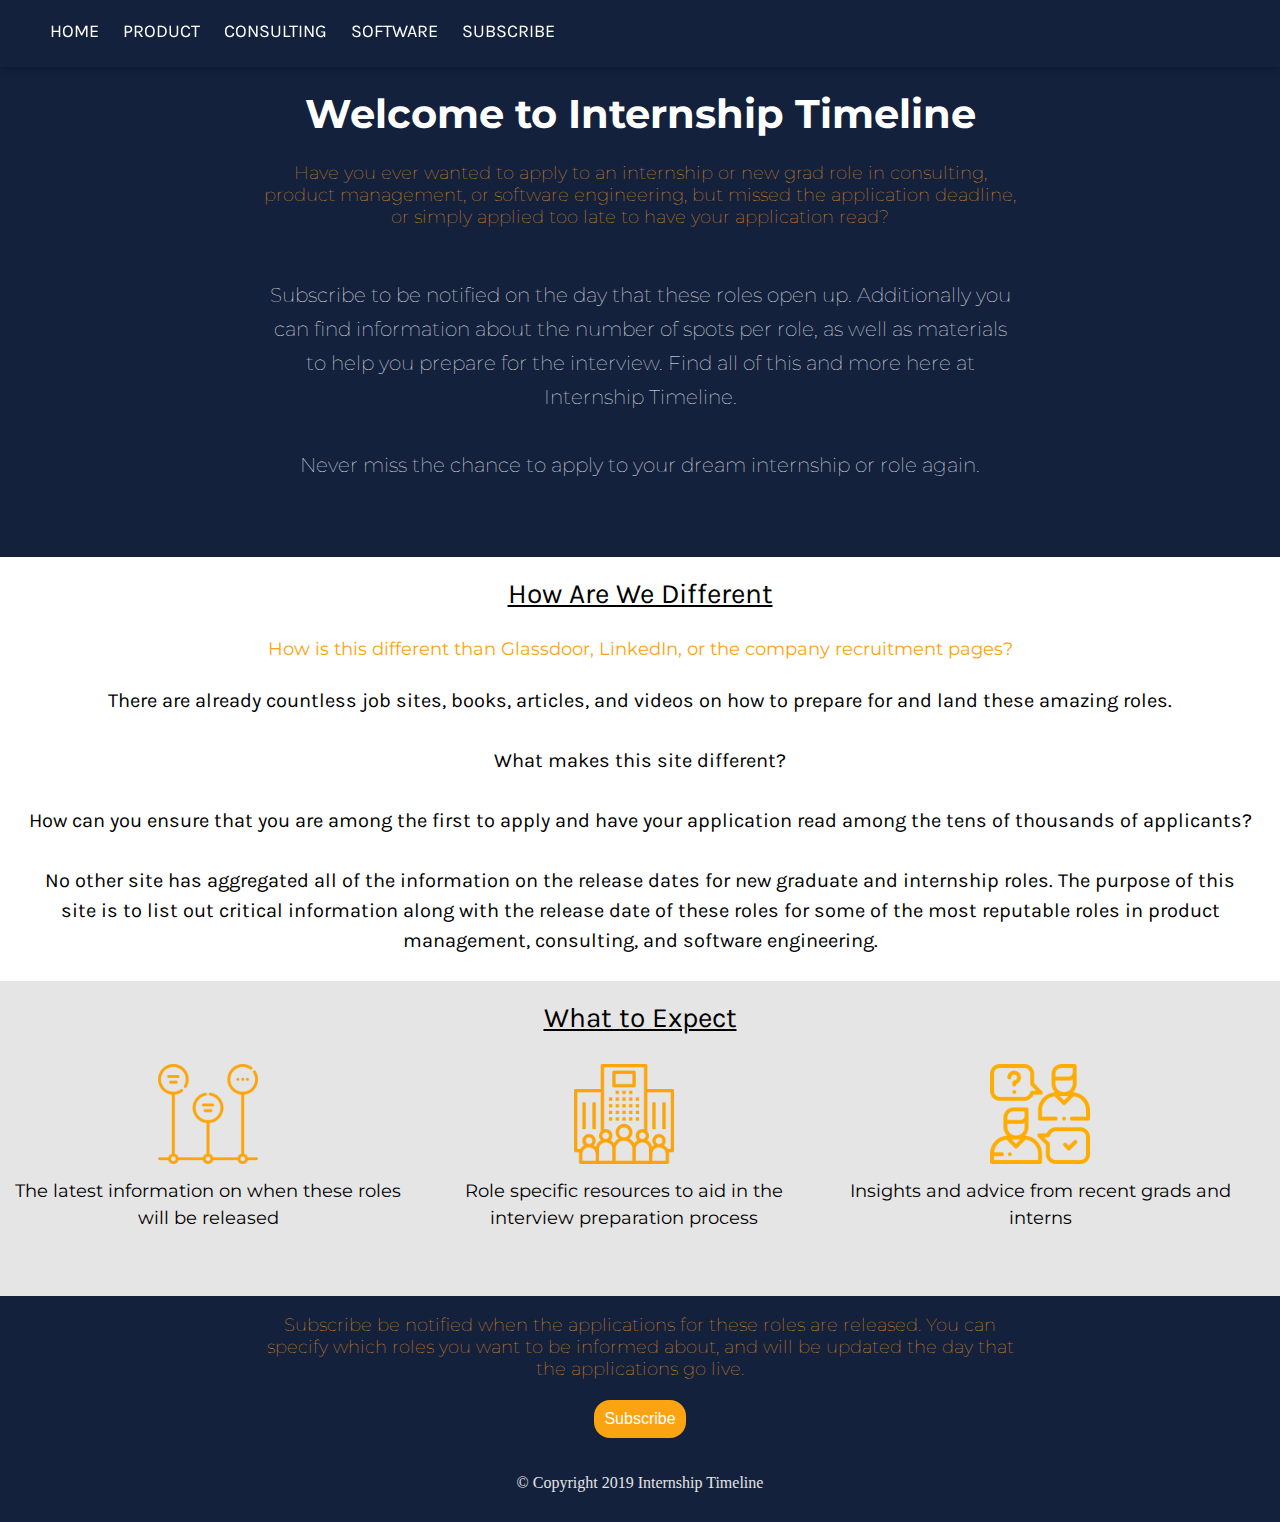
<file: index.html>
<!DOCTYPE html>
<html>
    <head>
        <!-- Global site tag (gtag.js) - Google Analytics -->
<script async src="https://www.googletagmanager.com/gtag/js?id=UA-144235469-1"></script>
<script>
  window.dataLayer = window.dataLayer || [];
  function gtag(){dataLayer.push(arguments);}
  gtag('js', new Date());

  gtag('config', 'UA-144235469-1');
</script>

        <meta name="viewport" content="width=device-width,initial-scale=1,maximum-scale=1,user-scalable=no">
        <meta http-equiv="X-UA-Compatible" content="IE=edge,chrome=1">
        <meta name="HandheldFriendly" content="true">
        <title>Internship Timeline</title>
        <link rel="stylesheet" type="text/css" href="style.css">
    </head>
    <body>
            <ul id="nav-bar">
                <li class="nav-li"><a class="nav-links" href="index.html" style="text-decoration: none">HOME</a></li>
                <li class="nav-li"><a class="nav-links" href="product.html" style="text-decoration: none">PRODUCT</a></li>
                <li class="nav-li"><a class="nav-links" href="consulting.html" style="text-decoration: none">CONSULTING</a></li>
                <li class="nav-li"><a class="nav-links" href="software.html" style="text-decoration: none">SOFTWARE</a></li>
                <li class="nav-li"><a class="nav-links" href="subscribe.html" style="text-decoration: none">SUBSCRIBE</a></li>
            </ul>  
            <br>
           

            <div class="under-nav">
                <p>   
                    <br>
                    <div class="home-header"><b>Welcome to Internship Timeline</b></div>
                    <br>
                    <div class="description"> Have you ever wanted to apply to an internship or new grad role in consulting, product management, or software engineering, 
                            but missed the application deadline, or simply applied too late to have your application read?</div>
                    <div class="home-under-header">
                    Subscribe to be notified on the day that these roles open up.
                    Additionally you can find information about the number of spots per role, as well as materials to help you prepare for the interview.
                    Find all of this and more here at Internship Timeline.
                    <br><br>
                    Never miss the chance to apply to your dream internship or role again.
                    </div>
                    <br> 
                    </p>
            </div>

                </div>
                <div class="title_two"><u>How Are We Different</u></div>
                    <div class="tangerine-text"> <b>How is this different than Glassdoor, LinkedIn, or the company recruitment pages?</b></div>
                        <div><div class="home-text"> There are already countless job sites, books, articles, and videos on how to prepare for and land these amazing roles. 
                                <br><br>What makes this site different?
                            <br><br>
                            How can you ensure that you are among the first to apply and have your application read among the tens of thousands of
                            applicants?
                            <br><br>
                            No other site has aggregated all of the information on the release dates for new 
                            graduate and internship roles.
                            The purpose of this site is to list out 
                            critical information along with the release date of these roles for some of the most reputable roles in product management, consulting, and software engineering.
                        </div>
            </div>

                </div>


            <div class="home-body">
                    <div class="title"><u>What to Expect</u></div>

                    <div class="container">
                            <div><img src= "images/timeline_image.png" class="logos2"></div><div><img src= "images/company_image.png" class="logos2"></div><div>
                                    <img src= "images/convo_image.png" class="logos2"></div>
                    </div>
                    
                    <div class="container">
                        <div class="center-text">The latest information on when these roles will be released</div><div class="center-text">Role specific resources to aid in the interview preparation process</div><div class="center-text">
                            Insights and advice from recent grads and interns</div>
                </div>
                    <br><br><br>

                    
                    <div class="dark-blue2">
                            <div class="tangerine-text">Subscribe be notified when the applications for these roles are released. You can specify which roles you want to be informed about, and will be updated the day that the applications go live.</div>
            
                        <div class="center"><a href="subscribe.html"><button class="button button1">Subscribe</button></a></div>
                    <br><br>
                    <div class="gray-text" style="text-align: center"> © Copyright 2019 Internship Timeline</div>
                </div> 
                    


   

                

           

                

    </body>
</html>
</file>
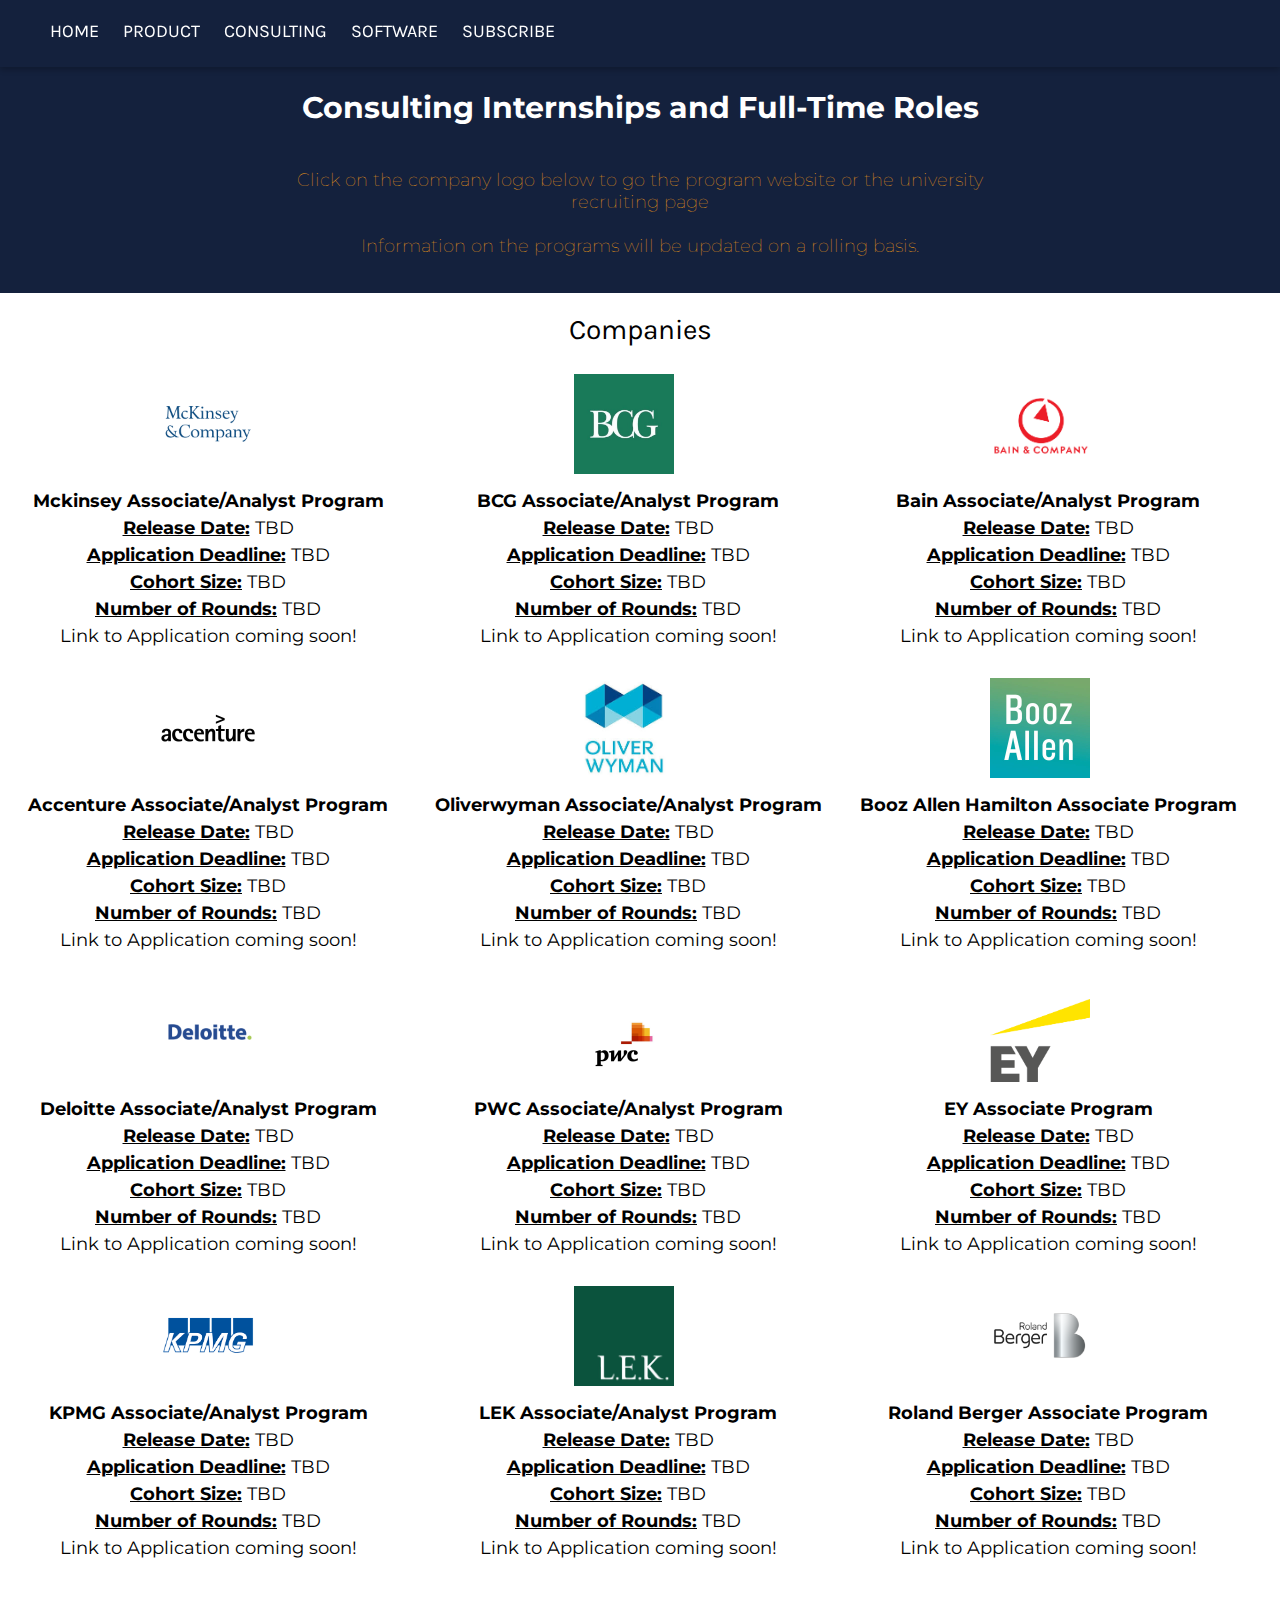
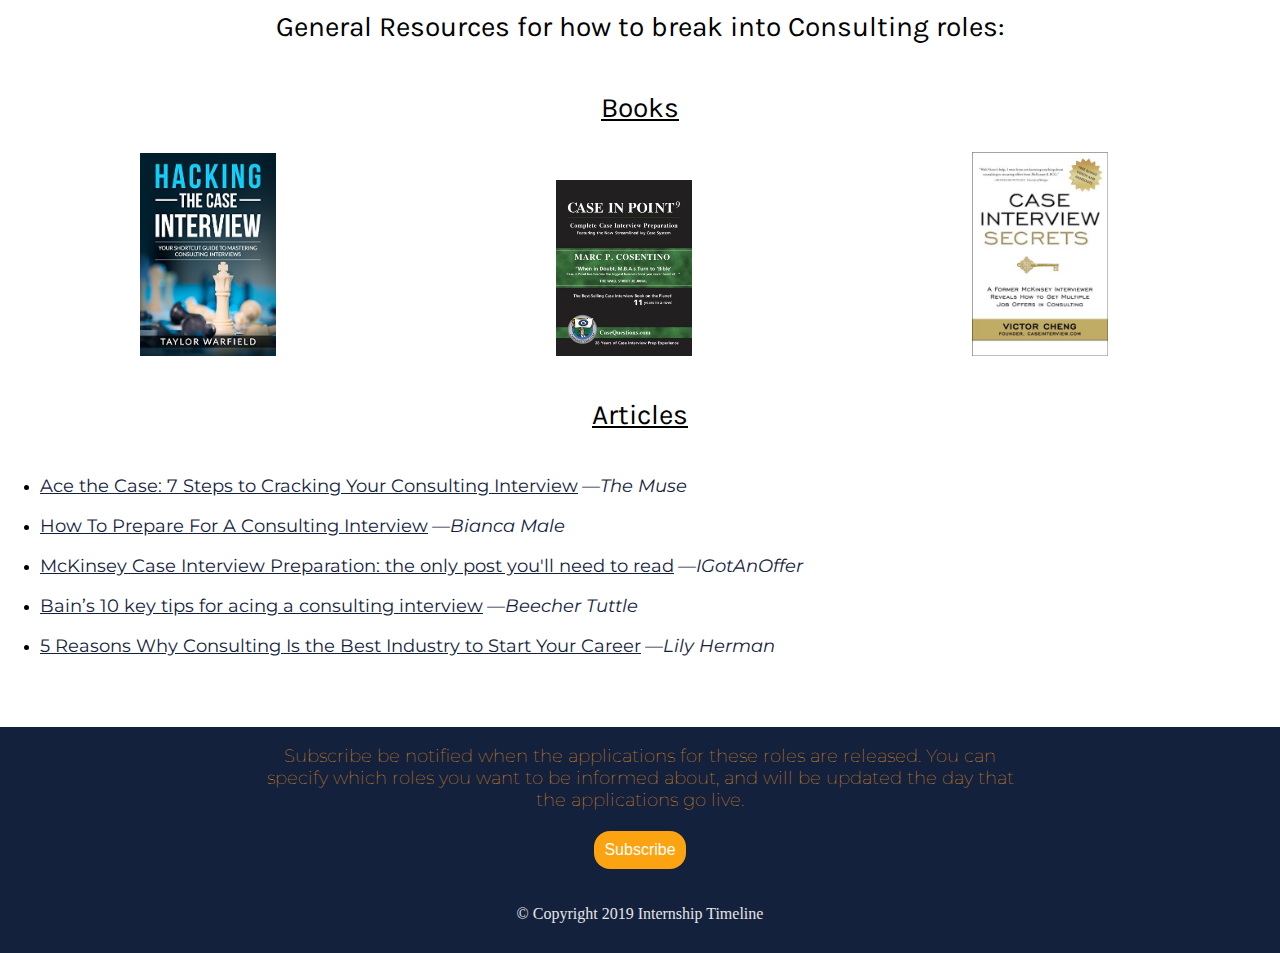
<file: consulting.html>
<!DOCTYPE html>
<html>
    <head>
        <!-- Global site tag (gtag.js) - Google Analytics -->
<script async src="https://www.googletagmanager.com/gtag/js?id=UA-144235469-1"></script>
<script>
  window.dataLayer = window.dataLayer || [];
  function gtag(){dataLayer.push(arguments);}
  gtag('js', new Date());

  gtag('config', 'UA-144235469-1');
</script>

        <meta name="viewport" content="width=device-width,initial-scale=1,maximum-scale=1,user-scalable=no">
        <meta http-equiv="X-UA-Compatible" content="IE=edge,chrome=1">
        <meta name="HandheldFriendly" content="true">
        <title>Internship Timeline</title>
        <link rel="stylesheet" type="text/css" href="style.css">
    </head>
    <body>
            <ul id="nav-bar">
                <li class="nav-li"><a class="nav-links" href="index.html" style="text-decoration: none">HOME</a></li>
                <li class="nav-li"><a class="nav-links" href="product.html" style="text-decoration: none">PRODUCT</a></li>
                <li class="nav-li"><a class="nav-links" href="consulting.html" style="text-decoration: none">CONSULTING</a></li>
                <li class="nav-li"><a class="nav-links" href="software.html" style="text-decoration: none">SOFTWARE</a></li>
                <li class="nav-li"><a class="nav-links" href="subscribe.html" style="text-decoration: none">SUBSCRIBE</a></li>
            </ul>  
            <br>
           
            <div class="under-nav">
                <p>   
                    <br>
                    <div class="product-header"><b>Consulting Internships and Full-Time Roles</b></div>
                    <br><br>
                    <div class="description-two">Click on the company logo below to go the program website or the university recruiting page 
                        <br><br>
                        Information on the programs will be updated on a rolling basis.
                    </div>
                </p>
            </div>
            

            <div class="title_two">Companies</div>
            <br>

            <div class="container">
                <div><a href="https://www.mckinsey.com/careers/students" target="_blank">
                    <img src= "images/mckinsey_image.png" class="logos2"></a></div><div><a href="https://www.bcg.com/en-us/careers/students.aspx" target="_blank">
                            <img src= "images/bcg_image.png" class="logos2"></a></div><div><a href="https://www.bain.com/careers/" target="_blank">
                        <img src= "images/bain_image.png" class="logos2"></a></div>
            </div>


            <div class="container">
                <div class="center-text-two"><b>Mckinsey Associate/Analyst Program</b> 
                    <br> <b><u>Release Date:</u></b> TBD <br><b><u>Application Deadline:</u></b> TBD<br> 
                    <b><u>Cohort Size:</u></b> TBD <br>
                    <b><u>Number of Rounds:</u></b> TBD <br> Link to Application coming soon!</div>
                    <div class="center-text-two">
                    <b>BCG Associate/Analyst Program</b> 
                    <br> <b><u>Release Date:</u></b> TBD <br><b><u>Application Deadline:</u></b> TBD<br> 
                    <b><u>Cohort Size:</u></b> TBD <br>
                    <b><u>Number of Rounds:</u></b> TBD <br> Link to Application coming soon!</div>
                    <div class="center-text-two"><b>Bain Associate/Analyst Program </b> 
                    <br> <b><u>Release Date:</u></b> TBD <br><b><u>Application Deadline:</u></b> TBD<br> 
                    <b><u>Cohort Size:</u></b> TBD <br>
                    <b><u>Number of Rounds:</u></b> TBD <br> Link to Application coming soon!</div>
            </div>

            <br>

            <div class="container">
                    <div><a href="https://www.accenture.com/us-en/careers/students-graduates" target="_blank">
                        <img src= "images/accenture_image.png" class="logos2"></a></div><div><a href="https://www.oliverwyman.com/careers/entry-level.html" target="_blank">
                                <img src= "images/oliverwyman_image.png" class="logos2"></a></div><div><a href="https://careers.boozallen.com/talent/university" target="_blank">
                            <img src= "images/boozallen_image.png" class="logos2"></a></div>
                </div>
    
    
                <div class="container">
                    <div class="center-text-two"><b>Accenture Associate/Analyst Program</b> 
                        <br> <b><u>Release Date:</u></b> TBD <br><b><u>Application Deadline:</u></b> TBD<br> 
                        <b><u>Cohort Size:</u></b> TBD <br>
                        <b><u>Number of Rounds:</u></b> TBD <br> Link to Application coming soon!</div>
                        <div class="center-text-two">
                        <b>Oliverwyman Associate/Analyst Program</b> 
                        <br> <b><u>Release Date:</u></b> TBD <br><b><u>Application Deadline:</u></b> TBD<br> 
                        <b><u>Cohort Size:</u></b> TBD <br>
                        <b><u>Number of Rounds:</u></b> TBD <br> Link to Application coming soon!</div>
                        <div class="center-text-two"><b>Booz Allen Hamilton Associate Program </b> 
                        <br> <b><u>Release Date:</u></b> TBD <br><b><u>Application Deadline:</u></b> TBD<br> 
                        <b><u>Cohort Size:</u></b> TBD <br>
                        <b><u>Number of Rounds:</u></b> TBD <br> Link to Application coming soon!</div>
                </div>
    
                <br>

                <div class="container">
                        <div><a href="https://www2.deloitte.com/us/en/careers/students.html" target="_blank">
                            <img src= "images/deloitte_image.png" class="logos2"></a></div><div><a href="https://www.pwc.com/us/en/careers/entry-level.html" target="_blank">
                                    <img src= "images/pwc_image.png" class="logos2"></a></div><div><a href="https://www.exceptionaley.com/initiate/student-programs" target="_blank">
                                <img src= "images/ey_image.png" class="logos2"></a></div>
                    </div>
        
        
                    <div class="container">
                        <div class="center-text-two"><b>Deloitte Associate/Analyst Program</b> 
                            <br> <b><u>Release Date:</u></b> TBD <br><b><u>Application Deadline:</u></b> TBD<br> 
                            <b><u>Cohort Size:</u></b> TBD <br>
                            <b><u>Number of Rounds:</u></b> TBD <br> Link to Application coming soon!</div>
                            <div class="center-text-two">
                            <b>PWC Associate/Analyst Program</b> 
                            <br> <b><u>Release Date:</u></b> TBD <br><b><u>Application Deadline:</u></b> TBD<br> 
                            <b><u>Cohort Size:</u></b> TBD <br>
                            <b><u>Number of Rounds:</u></b> TBD <br> Link to Application coming soon!</div>
                            <div class="center-text-two"><b>EY Associate Program </b> 
                            <br> <b><u>Release Date:</u></b> TBD <br><b><u>Application Deadline:</u></b> TBD<br> 
                            <b><u>Cohort Size:</u></b> TBD <br>
                            <b><u>Number of Rounds:</u></b> TBD <br> Link to Application coming soon!</div>
                    </div>
        
                    <br>

                    <div class="container">
                            <div><a href="https://home.kpmg/ca/en/home/careers/students.html" target="_blank">
                                <img src= "images/kpmg_image.png" class="logos2"></a></div><div><a href="https://www.lek.com/join-lek/apply/undergraduate" target="_blank">
                                        <img src= "images/lek_image.png" class="logos2"></a></div><div><a href="https://www.rolandberger.com/en/Join/Your-Opportunity/Career-Starter/" target="_blank">
                                    <img src= "images/rolandberger_image.png" class="logos2"></a></div>
                        </div>
            
            
                        <div class="container">
                            <div class="center-text-two"><b>KPMG Associate/Analyst Program</b> 
                                <br> <b><u>Release Date:</u></b> TBD <br><b><u>Application Deadline:</u></b> TBD<br> 
                                <b><u>Cohort Size:</u></b> TBD <br>
                                <b><u>Number of Rounds:</u></b> TBD <br> Link to Application coming soon!</div>
                                <div class="center-text-two">
                                <b>LEK Associate/Analyst Program</b> 
                                <br> <b><u>Release Date:</u></b> TBD <br><b><u>Application Deadline:</u></b> TBD<br> 
                                <b><u>Cohort Size:</u></b> TBD <br>
                                <b><u>Number of Rounds:</u></b> TBD <br> Link to Application coming soon!</div>
                                <div class="center-text-two"><b>Roland Berger Associate Program </b> 
                                <br> <b><u>Release Date:</u></b> TBD <br><b><u>Application Deadline:</u></b> TBD<br> 
                                <b><u>Cohort Size:</u></b> TBD <br>
                                <b><u>Number of Rounds:</u></b> TBD <br> Link to Application coming soon!</div>
                        </div>
            
                        <br>
            
        
    
    


    

        
          <div class="title_two">General Resources for how to break into Consulting roles:</div> 

          <br>
          <div class="title_two"><u>Books</u></div>
          <br>

          <div class="container">
                <div><a href="https://www.amazon.com/Hacking-Case-Interview-Consulting-Interviews/dp/1545261822/ref=sr_1_1_sspa?keywords=Case+interview+End-to-End+Secrets&qid=1563739925&s=books&sr=1-1-spons&psc=1" target="_blank">
                    <img src= "images/hacking_case_image.png" class="logos3"></a></div><div><a href="https://www.amazon.com/Case-Point-Complete-Interview-Preparation/dp/0986370711/ref=sr_1_5?keywords=case+in+point&qid=1563740258&s=books&sr=1-5" target="_blank">
                        <img src= "images/caseinpoint_image.png" class="logos3"></a></div><div><a href="https://www.amazon.com/Case-Interview-Secrets-Interviewer-Consulting/dp/0984183523/ref=sr_1_3?crid=WDAHWFQ835R9&keywords=case+interview+secrets+by+victor+cheng&qid=1564023859&s=books&sprefix=case+interview+se%2Cstripbooks%2C190&sr=1-3" target="_blank">
                            <img src= "images/caseinterviewsecrets_image.png" class="logos3"></a></div>
            </div>

            <br>

            <div class="title_two"><u>Articles</u></div>
            <br>
            <ul>
                <li><a href="https://www.themuse.com/advice/ace-the-case-7-steps-to-cracking-your-consulting-interview" class="norm-links" target="_blank"> Ace the Case: 7 Steps to Cracking Your Consulting Interview</a> <i class="norm-text"> —The Muse</i></li>
                <br>
                <li><a href="https://www.businessinsider.com/how-to-prepare-for-a-consulting-interview-2010-4" class="norm-links" target="_blank"> How To Prepare For A Consulting Interview</a> <i class="norm-text"> —Bianca Male</i></li>
                <br>
                <li><a href="https://igotanoffer.com/blogs/mckinsey-case-interview-blog/115672708-mckinsey-case-interview-preparation-the-only-post-youll-need-to-read" class="norm-links" target="_blank"> McKinsey Case Interview Preparation: the only post you'll need to read</a> <i class="norm-text"> —IGotAnOffer</i></li>
                <br>
                <li><a href="https://news.efinancialcareers.com/us-en/158116/bains-10-key-tips-for-acing-a-consulting-interview" class="norm-links" target="_blank"> Bain’s 10 key tips for acing a consulting interview</a> <i class="norm-text"> —Beecher Tuttle</i></li>
                <br>
                <li><a href="https://www.wayup.com/guide/community/mckinsey-224358-sponsored-1-consulting-career/" class="norm-links" target="_blank"> 5 Reasons Why Consulting Is the Best Industry to Start Your Career</a> <i class="norm-text"> —Lily Herman</i></li>
                <br>
            </ul>
            
        <br><br>

        <div class="dark-blue2">
                <div class="tangerine-text">Subscribe be notified when the applications for these roles are released. You can specify which roles you want to be informed about, and will be updated the day that the applications go live.</div>

            <div class="center"><a href="subscribe.html"><button class="button button1">Subscribe</button></a></div>
        <br><br>
        <div class="gray-text" style="text-align: center"> © Copyright 2019 Internship Timeline</div>
    </div> 


   

    </body>

</html>
</file>
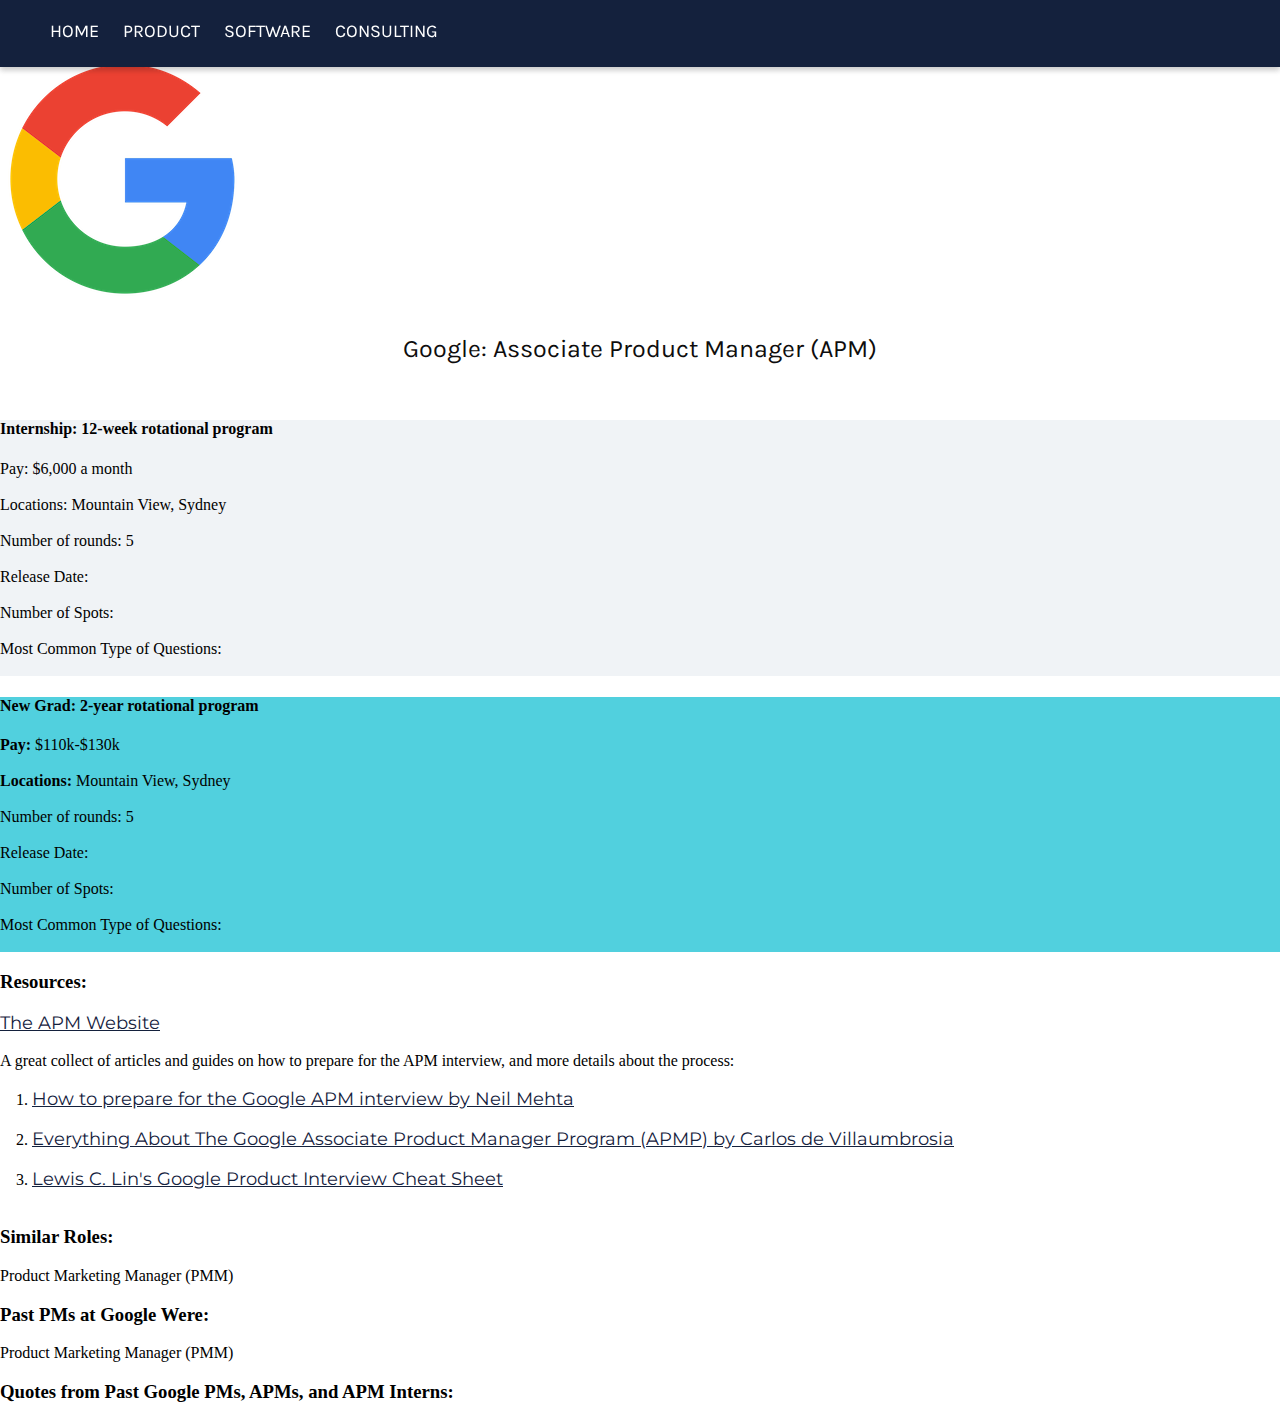
<file: google_apm.html>
<!DOCTYPE html>
<html>
    <head>
        <title>Internship Timeline</title>
        <link rel="stylesheet" type="text/css" href="style.css">
    </head>
    <body>
        <div class="top-page">
                <ul id="nav-bar">
                    <li class="nav-li"><a class="nav-links" href="home.html" style="text-decoration: none">HOME</a></li>
                    <li class="nav-li"><a class="nav-links" href="product.html" style="text-decoration: none">PRODUCT</a></li>
                    <li class="nav-li"><a class="nav-links" href="software.html" style="text-decoration: none">SOFTWARE</a></li>
                    <li class="nav-li"><a class="nav-links" href="consulting.html" style="text-decoration: none">CONSULTING</a></li>
                </ul>  
            
            <br>
            
        </div>
        <br><br>
        <img src="google_image.png" class="logos">
        <p>
    <div class="title2">Google: Associate Product Manager (APM)</div>
            <br><br>

        <div class="par1">
        <div class="row">
            <div class="column" style="background-color: #f0f3f6" style="margin: 0px" style="padding: 10px">
            <h4>Internship: 12-week rotational program</h4>
            Pay: $6,000 a month
            <br><br>
            Locations: Mountain View, Sydney
            <br><br>
            Number of rounds: 5
            <br><br>
            Release Date: 
            <br><br>
            Number of Spots: 
            <br><br>
            Most Common Type of Questions: 
            <br><br>
            </div>

            <div class="column" style="background-color: #51d0de" style="margin: 0px" style="padding: 10px">
            <h4>New Grad: 2-year rotational program</h4>
            <b>Pay:</b> $110k-$130k
            <br><br>
            <strong>Locations:</strong> Mountain View, Sydney
            <br><br>
            Number of rounds: 5
            <br><br>
            Release Date: 
            <br><br>
            Number of Spots: 
            <br><br>
            Most Common Type of Questions: 
            <br><br>

            </div>
        </div>

        <p class="">
            <h3>Resources:</h3>
            <a class="norm-links"  href="https://buildyourfuture.withgoogle.com/programs/apm-program/#!?detail-content-tabby_activeEl=welcome" target="_blank">The APM Website</a>
            <br><br>
            A great collect of articles and guides on how to prepare for the APM interview, and more details about the process:
            <br><br>
            &ensp;&ensp;1. 
            <a class="norm-links" href="https://blog.usejournal.com/how-to-prepare-for-your-google-apm-interviews-b665584c13fc" target="_blank">How to prepare for the Google APM interview by Neil Mehta</a>
            <br><br>
            &ensp;&ensp;2.
            <a class="norm-links" href="https://medium.com/productschool/everything-about-the-google-associate-product-manager-program-apmp-1caf06c083a7" target="_blank">Everything About The Google Associate Product Manager Program (APMP) by Carlos de Villaumbrosia</a> 
            <br><br>
            &ensp;&ensp;3. 
            <a class="norm-links" href="https://www.lewis-lin.com/newsletter-archive/2017/9/27/google-pm-interview-cheat-sheet" target="_blank">Lewis C. Lin's Google Product Interview Cheat Sheet</a>
            <br><br>

            <h3>Similar Roles:</h3>
            <p>Product Marketing Manager (PMM)</p>

            <h3>Past PMs at Google Were:</h3>
            <p>Product Marketing Manager (PMM)</p>

            <h3>Quotes from Past Google PMs, APMs, and APM Interns:</h3>
        </p>
    </div>
            
        </p>           
        </p>

       

    </body>

</html>


<p>

<script src="main.js"></script>
</file>
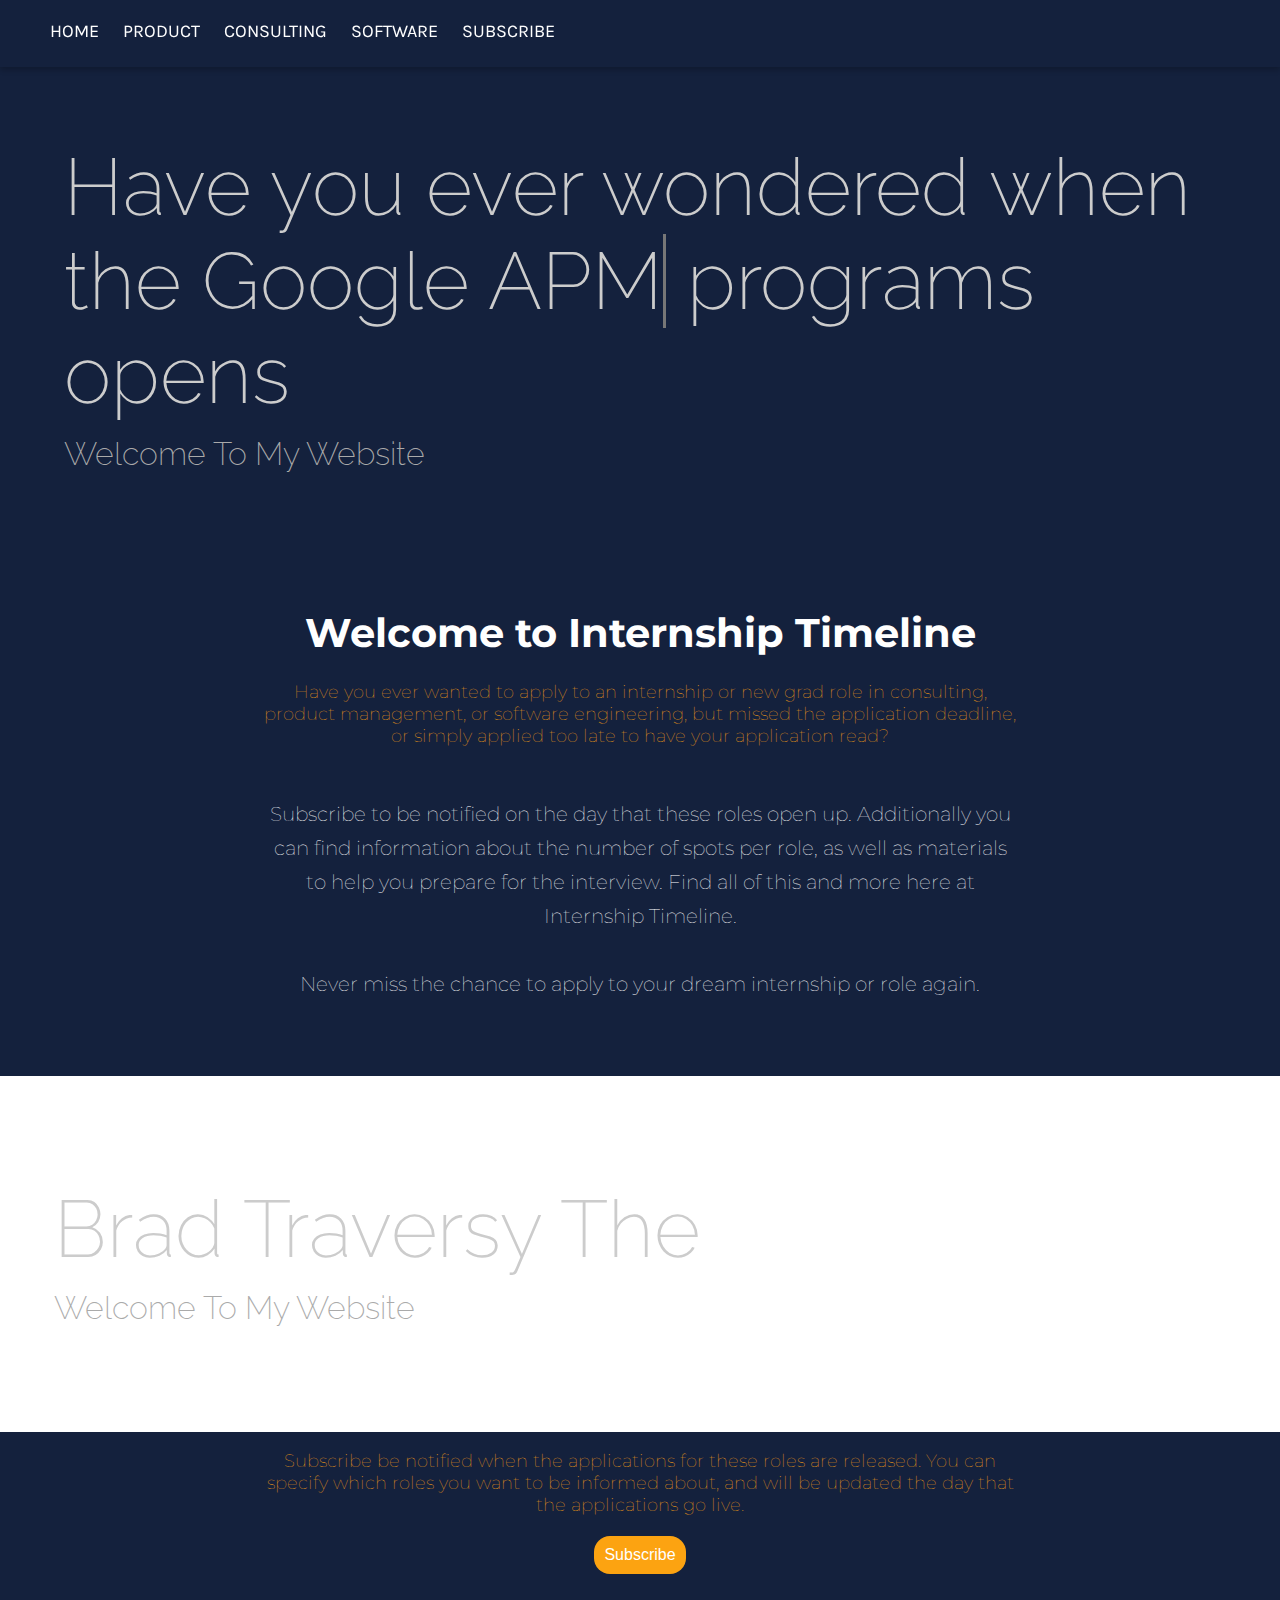
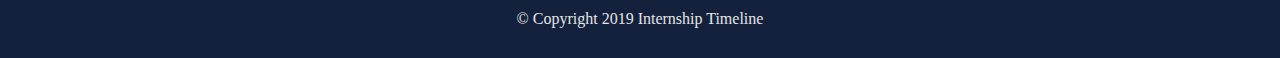
<file: home.html>
<!DOCTYPE html>
<html>
    <head>
        <!-- Global site tag (gtag.js) - Google Analytics -->
<script async src="https://www.googletagmanager.com/gtag/js?id=UA-144235469-1"></script>
<script>
  window.dataLayer = window.dataLayer || [];
  function gtag(){dataLayer.push(arguments);}
  gtag('js', new Date());

  gtag('config', 'UA-144235469-1');
</script>

        <meta name="viewport" content="width=device-width,initial-scale=1,maximum-scale=1,user-scalable=no">
        <meta http-equiv="X-UA-Compatible" content="IE=edge,chrome=1">
        <meta name="HandheldFriendly" content="true">
        <title>Internship Timeline</title>
        <link rel="stylesheet" type="text/css" href="style.css">
    </head>
    <body>
            <ul id="nav-bar">
                <li class="nav-li"><a class="nav-links" href="index.html" style="text-decoration: none">HOME</a></li>
                <li class="nav-li"><a class="nav-links" href="product.html" style="text-decoration: none">PRODUCT</a></li>
                <li class="nav-li"><a class="nav-links" href="consulting.html" style="text-decoration: none">CONSULTING</a></li>
                <li class="nav-li"><a class="nav-links" href="software.html" style="text-decoration: none">SOFTWARE</a></li>
                <li class="nav-li"><a class="nav-links" href="subscribe.html" style="text-decoration: none">SUBSCRIBE</a></li>
            </ul>  
            <br>
           

            <div class="under-nav2">
                <p>   
                    <div class = "design">
                            <div class="container3">
                                    <h1>Have you ever wondered when the <span class="txt-type" data-wait="1500" data-words='["Google APM", "Amazon SDE", "Mckinsey Analyst Intern"]'></span> programs opens
                                        
                                    </h1>
                                    <h2>Welcome To My Website</h2>
                                    </div>
                                    
                                    <script src="main.js"></script>
                    </div>

                    <br>
                    <div class="home-header"><b>Welcome to Internship Timeline</b></div>
                    <br>
                    <div class="description"> Have you ever wanted to apply to an internship or new grad role in consulting, product management, or software engineering, 
                            but missed the application deadline, or simply applied too late to have your application read?</div>
                    <div class="home-under-header">
                    Subscribe to be notified on the day that these roles open up.
                    Additionally you can find information about the number of spots per role, as well as materials to help you prepare for the interview.
                    Find all of this and more here at Internship Timeline.
                    <br><br>
                    Never miss the chance to apply to your dream internship or role again.
                    </div>
                    <br> 
                    </p>
            </div>
            <div class = "design">
                    <div class="container3">
                            <h1>Brad Traversy The 
                              <span class="txt-type" data-wait="3000" data-words='["Developer boi", "Designer", "Creator"]'></span>
                            </h1>
                            <h2>Welcome To My Website</h2>
                          </div>
                          
                          <script src="main.js"></script>
            </div>
                    
                    <div class="dark-blue2">
                            <div class="tangerine-text">Subscribe be notified when the applications for these roles are released. You can specify which roles you want to be informed about, and will be updated the day that the applications go live.</div>
            
                        <div class="center"><a href="subscribe.html"><button class="button button1">Subscribe</button></a></div>
                    <br><br>
                    <div class="gray-text" style="text-align: center"> © Copyright 2019 Internship Timeline</div>
                </div> 
                    


                <script> src = "main.js" </script>


                

           

                

    </body>
</html>
</file>
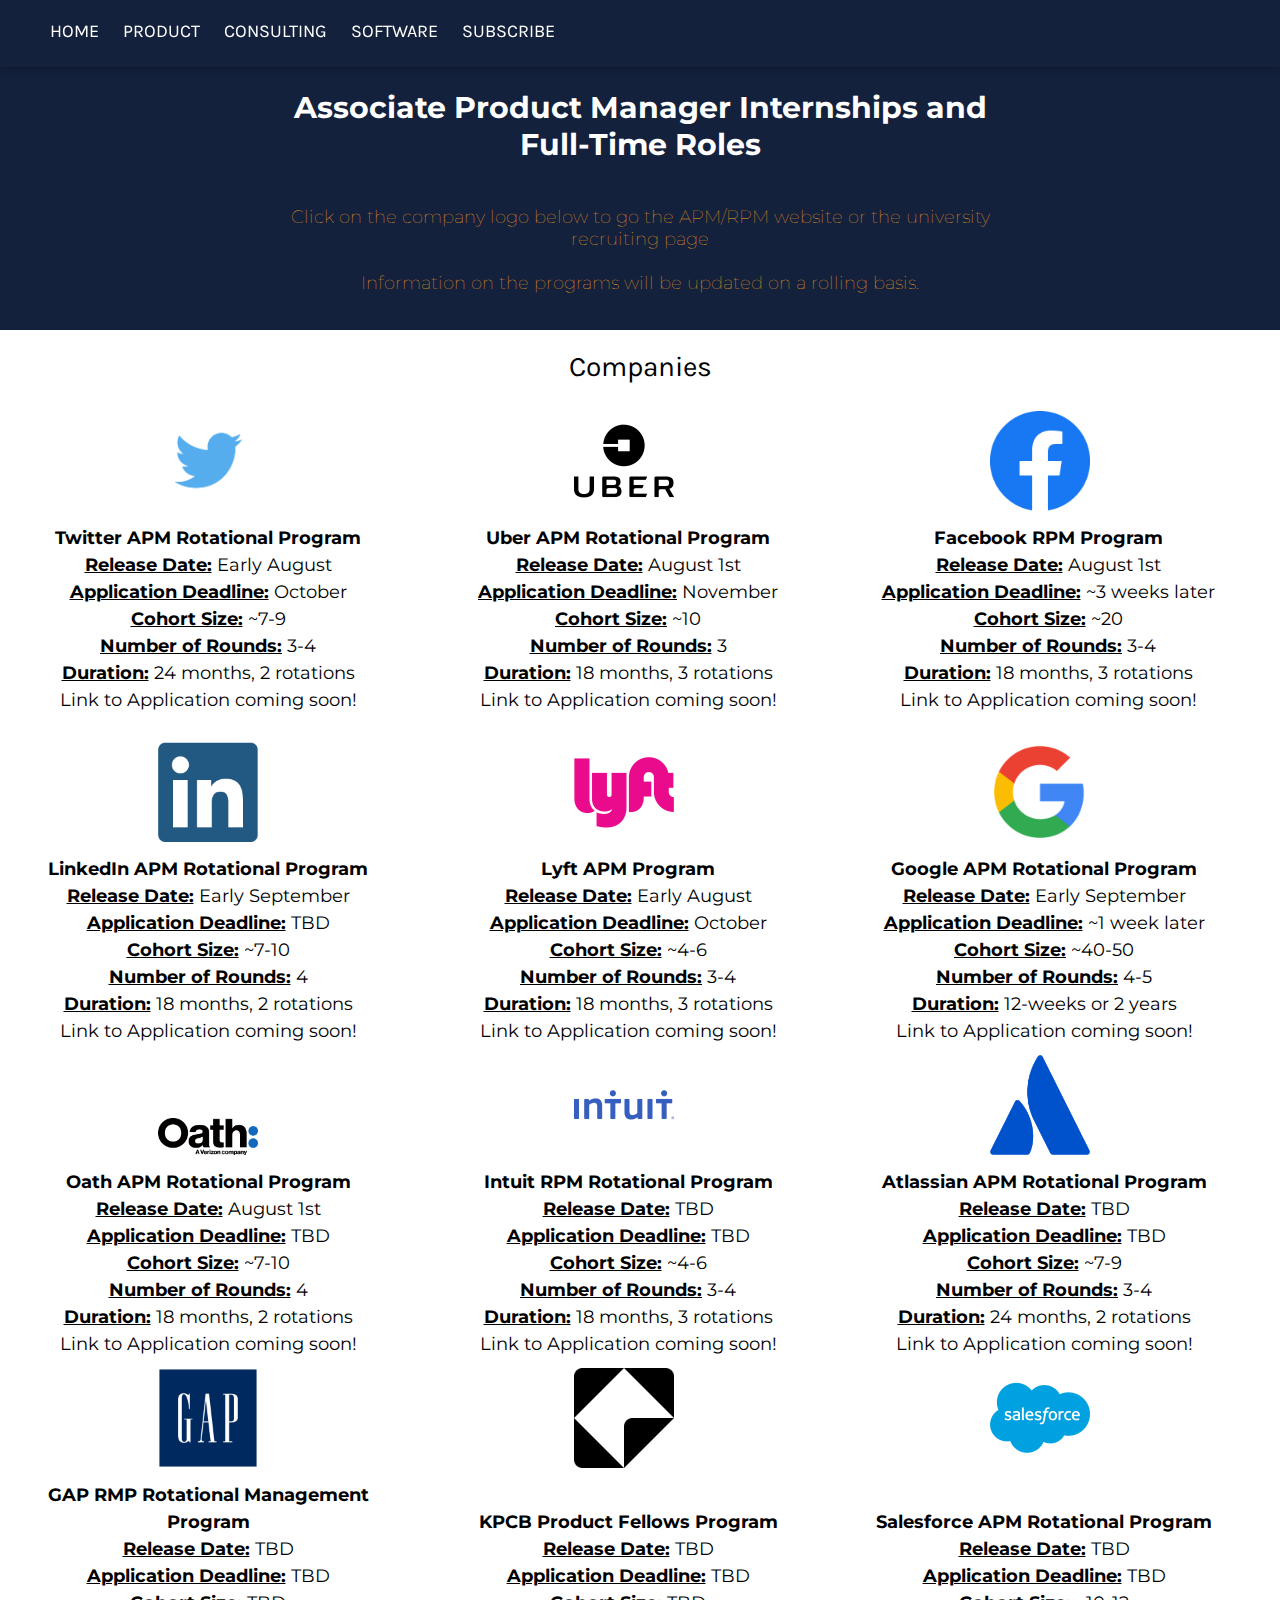
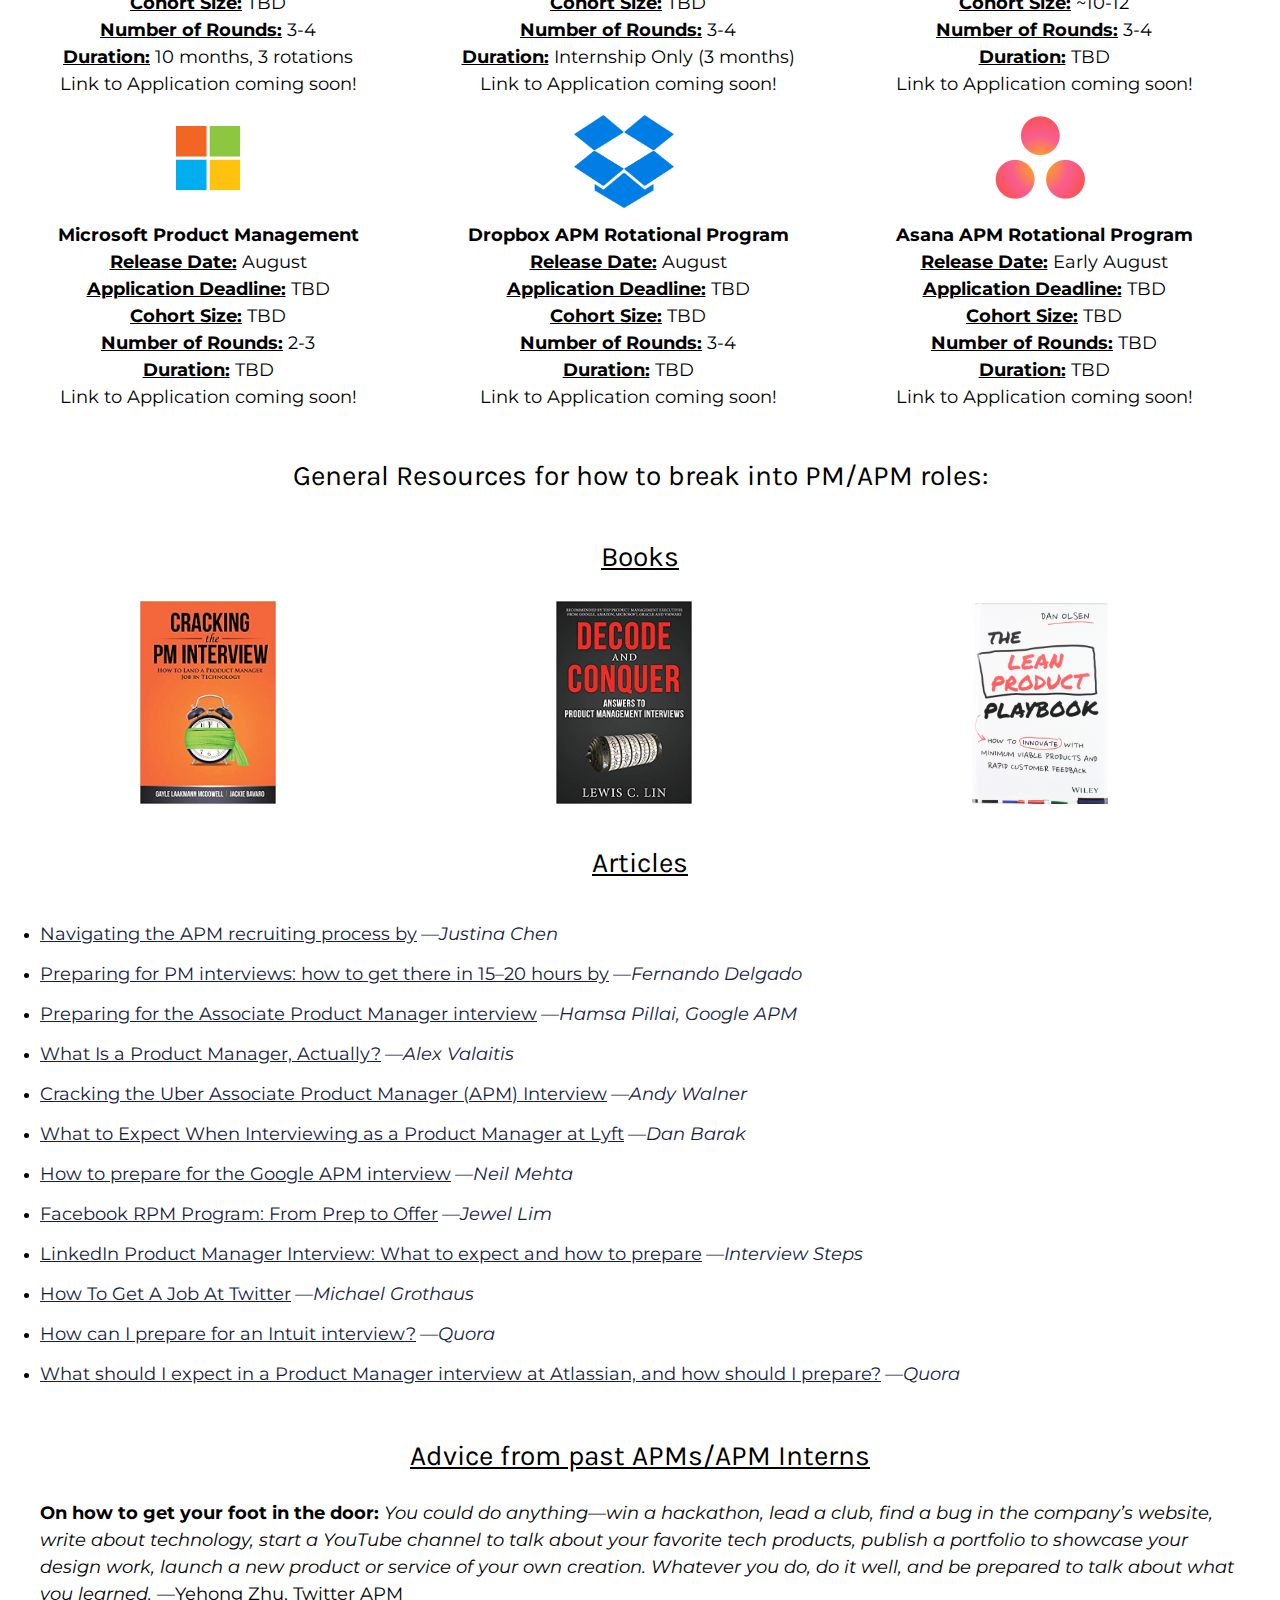
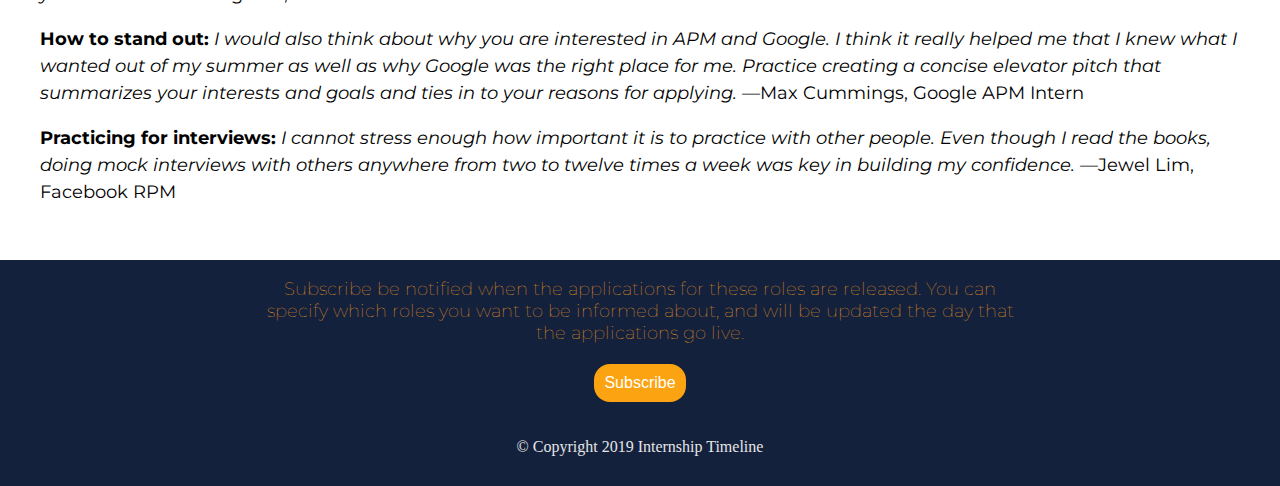
<file: product.html>
<!DOCTYPE html>
<html>
    <head>
        <!-- Global site tag (gtag.js) - Google Analytics -->
<script async src="https://www.googletagmanager.com/gtag/js?id=UA-144235469-1"></script>
<script>
  window.dataLayer = window.dataLayer || [];
  function gtag(){dataLayer.push(arguments);}
  gtag('js', new Date());

  gtag('config', 'UA-144235469-1');
</script>

        <meta name="viewport" content="width=device-width,initial-scale=1,maximum-scale=1,user-scalable=no">
        <meta http-equiv="X-UA-Compatible" content="IE=edge,chrome=1">
        <meta name="HandheldFriendly" content="true">
        <title>Internship Timeline</title>
        <link rel="stylesheet" type="text/css" href="style.css">
    </head>
    <body>
            <ul id="nav-bar">
                <li class="nav-li"><a class="nav-links" href="index.html" style="text-decoration: none">HOME</a></li>
                <li class="nav-li"><a class="nav-links" href="product.html" style="text-decoration: none">PRODUCT</a></li>
                <li class="nav-li"><a class="nav-links" href="consulting.html" style="text-decoration: none">CONSULTING</a></li>
                <li class="nav-li"><a class="nav-links" href="software.html" style="text-decoration: none">SOFTWARE</a></li>
                <li class="nav-li"><a class="nav-links" href="subscribe.html" style="text-decoration: none">SUBSCRIBE</a></li>
            </ul>  
            <br>
           
            <div class="under-nav">
                <p>   
                    <br>
                    <div class="product-header"><b>Associate Product Manager Internships and Full-Time Roles</b></div>
                    <br><br>
                    <div class="description-two">Click on the company logo below to go the APM/RPM website or the university recruiting page 
                        <br><br>
                        Information on the programs will be updated on a rolling basis.
                    </div>
                </p>
            </div>
            

            <div class="title_two">Companies</div>
            <br>

            <div class="container">
                <div><a href="http://www.twitterapm.com/#twitterapm" target="_blank">
                    <img src= "images/twitter_image.png" class="logos2"></a></div><div><a href="https://www.uberapms.com/" target="_blank">
                            <img src= "images/uber_image.png" class="logos2"></a></div><div><a href="http://fbrpms.com/" target="_blank">
                        <img src= "images/facebook_image.png" class="logos2"></a></div>
            </div>


            <div class="container">
                <div class="center-text-two"><b>Twitter APM Rotational Program</b> 
                    <br> <b><u>Release Date:</u></b> Early August <br><b><u>Application Deadline:</u></b> October<br> 
                    <b><u>Cohort Size:</u></b> ~7-9 <br>
                    <b><u>Number of Rounds:</u></b> 3-4 <br> <b><u>Duration:</u></b> 24 months, 2 rotations <br> Link to Application coming soon!</div>
                    <div class="center-text-two">
                    <b>Uber APM Rotational Program</b> 
                    <br> <b><u>Release Date:</u></b> August 1st <br><b><u>Application Deadline:</u></b> November<br> 
                    <b><u>Cohort Size:</u></b> ~10 <br>
                    <b><u>Number of Rounds:</u></b> 3 <br> <b><u>Duration:</u></b> 18 months, 3 rotations <br> Link to Application coming soon!</div>
                    <div class="center-text-two"><b>Facebook RPM Program</b> 
                    <br> <b><u>Release Date:</u></b> August 1st <br><b><u>Application Deadline:</u></b> ~3 weeks later<br> 
                    <b><u>Cohort Size:</u></b> ~20 <br>
                    <b><u>Number of Rounds:</u></b> 3-4 <br> <b><u>Duration:</u></b> 18 months, 3 rotations <br> Link to Application coming soon!</div>
            </div>

            <br>

            <div class="container">
                <div><a href="https://careers.linkedin.com/apm" target="_blank">
                    <img src= "images/linkedin_image.png" class="logos2"></a></div><div><a href="https://www.facebook.com/lyftapm/" target="_blank">
                        <img src= "images/lyft_image.png" class="logos2"></a></div><div><a href="https://buildyourfuture.withgoogle.com/programs/apm-program/#!?detail-content-tabby_activeEl=welcome" target="_blank">
                            <img src= "images/google_image.png" class="logos2"></a></div>
            </div>


            <div class="container">
                <div class="center-text-two"><b>LinkedIn APM Rotational Program</b> 
                    <br> <b><u>Release Date:</u></b> Early September <br><b><u>Application Deadline:</u></b> TBD<br> 
                    <b><u>Cohort Size:</u></b> ~7-10 <br>
                    <b><u>Number of Rounds:</u></b> 4 <br> <b><u>Duration:</u></b> 18 months, 2 rotations<br> Link to Application coming soon!</div>
                    <div class="center-text-two"><b>Lyft APM Program</b> 
                    <br> <b><u>Release Date:</u></b> Early August <br><b><u>Application Deadline:</u></b> October<br> 
                    <b><u>Cohort Size:</u></b> ~4-6 <br>
                    <b><u>Number of Rounds:</u></b> 3-4 <br> <b><u>Duration:</u></b> 18 months, 3 rotations <br> Link to Application coming soon!</div><div class="center-text-two">
                    <b>Google APM Rotational Program</b> 
                    <br> <b><u>Release Date:</u></b> Early September <br><b><u>Application Deadline:</u></b> ~1 week later<br> 
                    <b><u>Cohort Size:</u></b> ~40-50 <br>
                    <b><u>Number of Rounds:</u></b> 4-5 <br> <b><u>Duration:</u></b> 12-weeks or 2 years <br> Link to Application coming soon!</div>
            </div>


            <div class="container">
                <div><a href="https://oathapms.com/" target="_blank">
                    <img src= "images/oath_image.png" class="logos2"></a></div><div><a href="https://www.intuitrpm.com" target="_blank">
                        <img src= "images/intuit_image.png" class="logos2"></a></div><div><a href="https://www.atlassian.com/company/careers/graduates/apm" target="_blank">
                            <img src= "images/atlassian_image.png" class="logos2"></a></div>
            </div>


            <div class="container">
                <div class="center-text-two"><b>Oath APM Rotational Program</b> 
                    <br> <b><u>Release Date:</u></b> August 1st <br><b><u>Application Deadline:</u></b> TBD<br> 
                    <b><u>Cohort Size:</u></b> ~7-10 <br>
                    <b><u>Number of Rounds:</u></b> 4 <br> <b><u>Duration:</u></b> 18 months, 2 rotations<br> Link to Application coming soon!</div>
                    <div class="center-text-two"><b>Intuit RPM Rotational Program</b> 
                    <br> <b><u>Release Date:</u></b> TBD <br><b><u>Application Deadline:</u></b> TBD<br> 
                    <b><u>Cohort Size:</u></b> ~4-6 <br>
                    <b><u>Number of Rounds:</u></b> 3-4 <br> <b><u>Duration:</u></b> 18 months, 3 rotations <br> Link to Application coming soon!</div><div class="center-text-two">
                    <b>Atlassian APM Rotational Program</b> 
                    <br> <b><u>Release Date:</u></b> TBD <br><b><u>Application Deadline:</u></b> TBD<br> 
                    <b><u>Cohort Size:</u></b> ~7-9 <br>
                    <b><u>Number of Rounds:</u></b> 3-4 <br> <b><u>Duration:</u></b> 24 months, 2 rotations <br> Link to Application coming soon!</div>
            </div>

            <div class="container">
                <div><a href="https://corporate.gapinc.com/en-us/careers/gap-inc-careers/rmp" target="_blank">
                    <img src= "images/gap_image.png" class="logos2"></a></div><div><a href="http://fellows.kleinerperkins.com/" target="_blank">
                        <img src= "images/kpbc_image.png" class="logos2"></a></div><div><a href="https://www.salesforce.com/company/careers/university-recruiting/" target="_blank">
                            <img src= "images/salesforce_image.png" class="logos2"></a></div>
            </div>


            <div class="container">
                <div class="center-text-two"><b>GAP RMP Rotational Management Program</b> 
                    <br> <b><u>Release Date:</u></b> TBD<br><b><u>Application Deadline:</u></b> TBD<br> 
                    <b><u>Cohort Size:</u></b> TBD <br>
                    <b><u>Number of Rounds:</u></b> 3-4 <br> <b><u>Duration:</u></b> 10 months, 3 rotations<br> Link to Application coming soon!</div>
                    <div class="center-text-two"><b>KPCB Product Fellows Program</b> 
                    <br> <b><u>Release Date:</u></b> TBD <br><b><u>Application Deadline:</u></b> TBD<br> 
                    <b><u>Cohort Size:</u></b> TBD <br>
                    <b><u>Number of Rounds:</u></b> 3-4 <br> <b><u>Duration:</u></b> Internship Only (3 months) <br> Link to Application coming soon!</div><div class="center-text-two">
                    <b>Salesforce APM Rotational Program</b> 
                    <br> <b><u>Release Date:</u></b> TBD <br><b><u>Application Deadline:</u></b> TBD<br> 
                    <b><u>Cohort Size:</u></b> ~10-12 <br>
                    <b><u>Number of Rounds:</u></b> 3-4 <br> <b><u>Duration:</u></b> TBD <br> Link to Application coming soon!</div>
            </div>

            <div class="container">
                    <div><a href="https://careers.microsoft.com/students/us/en" target="_blank">
                        <img src= "images/microsoft_image.png" class="logos2"></a></div><div><a href="https://www.dropbox.com/jobs/teams/eng_university_grads" target="_blank">
                            <img src= "images/dropbox_image.png" class="logos2"></a></div><div><a href="https://asana.com/jobs/product" target="_blank">
                                <img src= "images/asana_image.png" class="logos2"></a></div>
                </div>
    
    
                <div class="container">
                    <div class="center-text-two"><b>Microsoft Product Management</b> 
                        <br> <b><u>Release Date:</u></b> August<br><b><u>Application Deadline:</u></b> TBD<br> 
                        <b><u>Cohort Size:</u></b> TBD <br>
                        <b><u>Number of Rounds:</u></b> 2-3 <br> <b><u>Duration:</u></b> TBD<br> Link to Application coming soon!</div>
                        <div class="center-text-two"><b>Dropbox APM Rotational Program</b> 
                        <br> <b><u>Release Date:</u></b> August<br><b><u>Application Deadline:</u></b> TBD<br> 
                        <b><u>Cohort Size:</u></b> TBD <br>
                        <b><u>Number of Rounds:</u></b> 3-4 <br> <b><u> Duration:</u></b> TBD<br> Link to Application coming soon!</div><div class="center-text-two">
                        <b>Asana APM Rotational Program</b> 
                        <br> <b><u>Release Date:</u></b> Early August <br><b><u> Application Deadline:</u></b> TBD<br> 
                        <b><u>Cohort Size:</u></b> TBD<br>
                        <b><u>Number of Rounds:</u></b> TBD<br> <b><u>Duration:</u></b> TBD <br> Link to Application coming soon!</div>
                </div>

            <br>
    


    

        
          <div class="title_two">General Resources for how to break into PM/APM roles:</div> 

          <br>
          <div class="title_two"><u>Books</u></div>
          <br>

          <div class="container">
                <div><a href="https://www.amazon.com/Cracking-PM-Interview-Product-Technology/dp/0984782818" target="_blank">
                    <img src= "images/crackingpm_image.png" class="logos3"></a></div><div><a href="https://www.amazon.com/Decode-Conquer-Answers-Management-Interviews/dp/0615930417/ref=pd_lpo_sbs_14_img_0?_encoding=UTF8&psc=1&refRID=BB2ZB2V81ZQWXJ4W4H09" target="_blank">
                        <img src= "images/decode_image.png" class="logos3"></a></div><div><a href="https://www.amazon.com/Lean-Product-Playbook-Innovate-Products/dp/1118960874/ref=sr_1_1?crid=33AXW63QO7L4K&keywords=lean+product+playbook&qid=1562734784&s=books&sprefix=lean+product+%2Cstripbooks%2C198&sr=1-1" target="_blank">
                            <img src= "images/leanproductplaybook.png" class="logos3"></a></div>
            </div>

            <br>

            <div class="title_two"><u>Articles</u></div>
            <br>
            <ul>
                <li><a href="https://medium.com/pminsider/navigating-the-entry-level-pm-apm-recruiting-process-957993620ac5" class="norm-links" target="_blank"> Navigating the APM recruiting process by</a> <i class="norm-text"> —Justina Chen</i></li>
                <br>
                <li><a href="https://medium.com/pminsider/preparing-for-pm-interviews-how-to-get-there-in-15-20-hours-193f6fcbf606" class="norm-links" target="_blank"> Preparing for PM interviews: how to get there in 15–20 hours by</a> <i class="norm-text"> —Fernando Delgado</i></li>
                <br>
                <li><a href="https://blog.pmlesson.com/preparing-associate-product-manager-interview/" class="norm-links" target="_blank"> Preparing for the Associate Product Manager interview</a> <i class="norm-text"> —Hamsa Pillai, Google APM</i></li>
                <br>
                <li><a href="https://medium.com/@Alex.Valaitis/what-is-a-product-manager-actually-f328f05575" class="norm-links" target="_blank"> What Is a Product Manager, Actually?</a> <i class="norm-text"> —Alex Valaitis</i></li>
                <br>
                <li><a href="https://medium.com/@andywalner/cracking-the-uber-associate-product-manager-apm-interview-b08c240e4ec" class="norm-links" target="_blank"> Cracking the Uber Associate Product Manager (APM) Interview</a> <i class="norm-text"> —Andy Walner</i></li>
                <br>
                <li><a href="https://eng.lyft.com/what-to-expect-when-interviewing-as-a-pm-at-lyft-fd13634ca381" class="norm-links" target="_blank"> What to Expect When Interviewing as a Product Manager at Lyft</a> <i class="norm-text"> —Dan Barak</i></li>
                <br>
                <li><a href="https://blog.usejournal.com/how-to-prepare-for-your-google-apm-interviews-b665584c13fc" class="norm-links" target="_blank"> How to prepare for the Google APM interview</a> <i class="norm-text"> —Neil Mehta</i></li>
                <br>
                <li><a href="https://medium.com/@jewellim/facebook-rpm-program-from-prep-to-offer-2d1be3772db8" class="norm-links" target="_blank"> Facebook RPM Program: From Prep to Offer</a> <i class="norm-text"> —Jewel Lim</i></li>
                <br>
                <li><a href="https://interviewsteps.com/blogs/news/linkedin-product-manager-interview-what-to-expect-and-how-to-prepare" class="norm-links" target="_blank"> LinkedIn Product Manager Interview: What to expect and how to prepare</a> <i class="norm-text"> —Interview Steps</i></li>
                <br>
                <li><a href="https://www.fastcompany.com/40545463/how-to-get-a-job-at-twitter" class="norm-links" target="_blank"> How To Get A Job At Twitter</a> <i class="norm-text"> —Michael Grothaus</i></li>
                <br>
                <li><a href="https://www.quora.com/How-can-I-prepare-for-an-Intuit-interview" class="norm-links" target="_blank"> How can I prepare for an Intuit interview?</a> <i class="norm-text"> —Quora</i></li>
                <br>
                <li><a href="https://www.quora.com/What-should-I-expect-in-a-Product-Manager-interview-at-Atlassian-and-how-should-I-prepare" class="norm-links" target="_blank"> What should I expect in a Product Manager interview at Atlassian, and how should I prepare?</a> <i class="norm-text"> —Quora</i></li>
                <br>
            </ul>
            <div class="title_two"><u>Advice from past APMs/APM Interns</u></div>
            <br>

            <div class="norm-text2"> <b>On how to get your foot in the door:</b> <i>You could do anything—win a hackathon, 
                lead a club, find a bug in the company’s website, write about technology, start a YouTube channel 
                to talk about your favorite tech products, publish a portfolio to showcase your design work, 
                launch a new product or service of your own creation. Whatever you do, do it well, and be prepared to 
                talk about what you learned.</i> —Yehong Zhu, Twitter APM</div>
            <br>
            <div class="norm-text2"> <b>How to stand out:</b> <i> I would also think about why you are interested in APM and Google. I think it really helped me that I knew 
                what I wanted out of my summer as well as why Google was the right place for me. Practice creating a concise elevator 
                pitch that summarizes your interests and goals and ties in to your reasons for applying.</i> —Max Cummings, Google APM Intern</div>
                <br>
            <div class="norm-text2"> <b>Practicing for interviews:</b> <i> I cannot stress enough how important it is to 
                practice with other people. Even though I read the books, doing mock interviews with others anywhere from 
                two to twelve times a week was key in building my confidence.</i> —Jewel Lim, Facebook RPM</div>
                <br>
           
        </div>
        <br><br>

        <div class="dark-blue2">
                <div class="tangerine-text">Subscribe be notified when the applications for these roles are released. You can specify which roles you want to be informed about, and will be updated the day that the applications go live.</div>

            <div class="center"><a href="subscribe.html"><button class="button button1">Subscribe</button></a></div>
        <br><br>
        <div class="gray-text" style="text-align: center"> © Copyright 2019 Internship Timeline</div>
    </div> 


   

    </body>

</html>
</file>
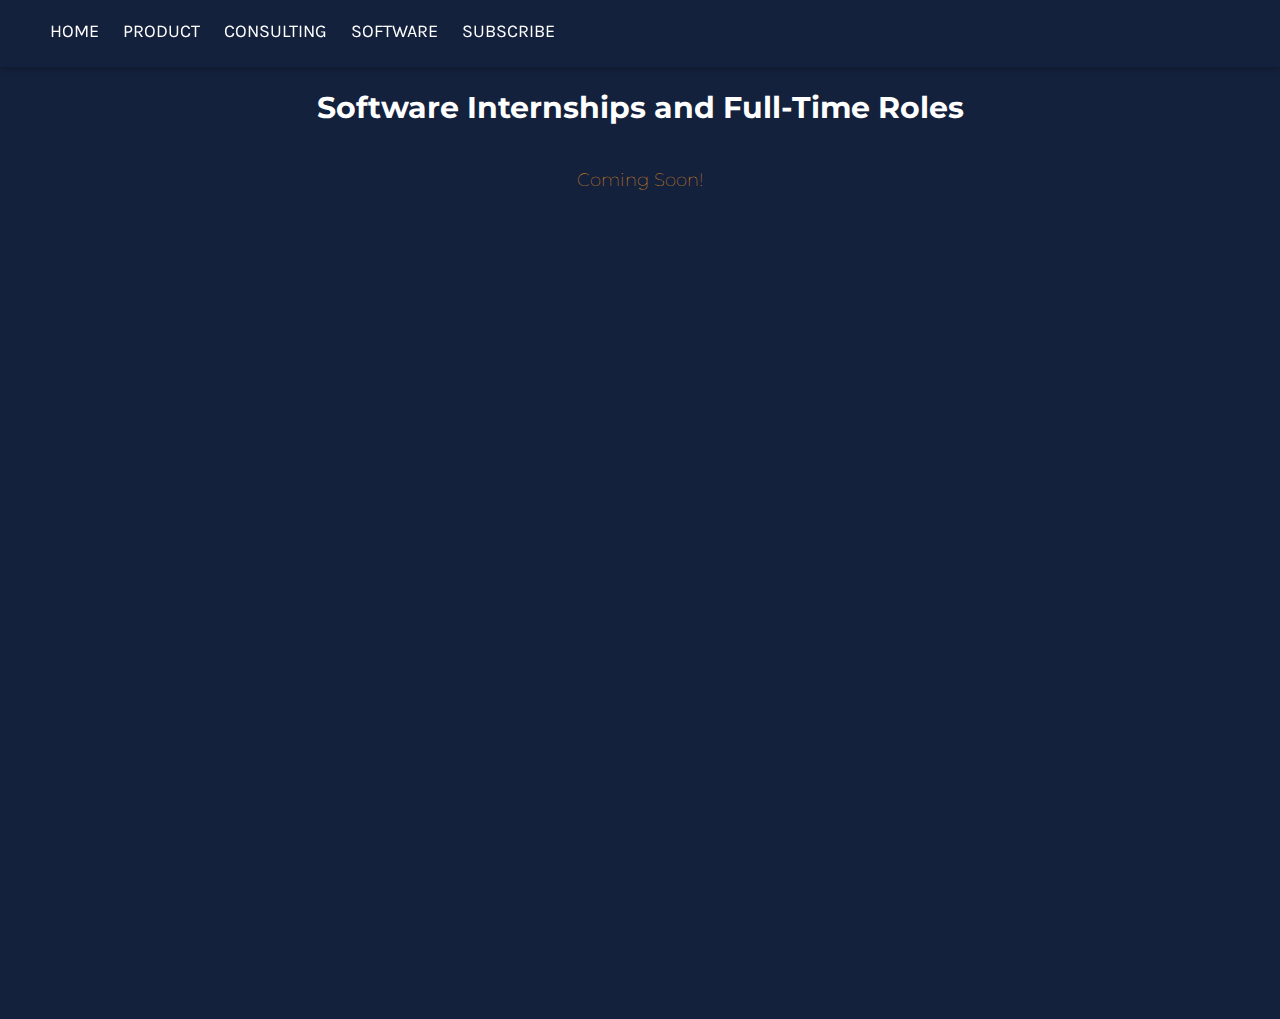
<file: software.html>
<!DOCTYPE html>
<html>
        <head>
            <!-- Global site tag (gtag.js) - Google Analytics -->
<script async src="https://www.googletagmanager.com/gtag/js?id=UA-144235469-1"></script>
<script>
  window.dataLayer = window.dataLayer || [];
  function gtag(){dataLayer.push(arguments);}
  gtag('js', new Date());

  gtag('config', 'UA-144235469-1');
</script>

                <meta name="viewport" content="width=device-width,initial-scale=1,maximum-scale=1,user-scalable=no">
                <meta http-equiv="X-UA-Compatible" content="IE=edge,chrome=1">
                <meta name="HandheldFriendly" content="true">
                <title>Internship Timeline</title>
                <link rel="stylesheet" type="text/css" href="style.css">
            </head>
            <body>
                    <ul id="nav-bar">
                        <li class="nav-li"><a class="nav-links" href="index.html" style="text-decoration: none">HOME</a></li>
                        <li class="nav-li"><a class="nav-links" href="product.html" style="text-decoration: none">PRODUCT</a></li>
                        <li class="nav-li"><a class="nav-links" href="consulting.html" style="text-decoration: none">CONSULTING</a></li>
                        <li class="nav-li"><a class="nav-links" href="software.html" style="text-decoration: none">SOFTWARE</a></li>
                        <li class="nav-li"><a class="nav-links" href="subscribe.html" style="text-decoration: none">SUBSCRIBE</a></li>
                    </ul>  
                    <br>
                   
                    <div class="under-nav">
                        <p>   
                            <br>
                            <div class="product-header"><b>Software Internships and Full-Time Roles</b></div>
                            <br><br>
                            <div class="description-two">Coming Soon!
                            <br><br><br><br><br><br><br><br><br><br><br><br><br><br><br><br><br><br><br><br><br><br><br><br><br><br><br><br><br><br><br><br><br><br><br><br><br>
                            </div>
                        </p>
                    </div>
                    

    </body>

</html>
</file>
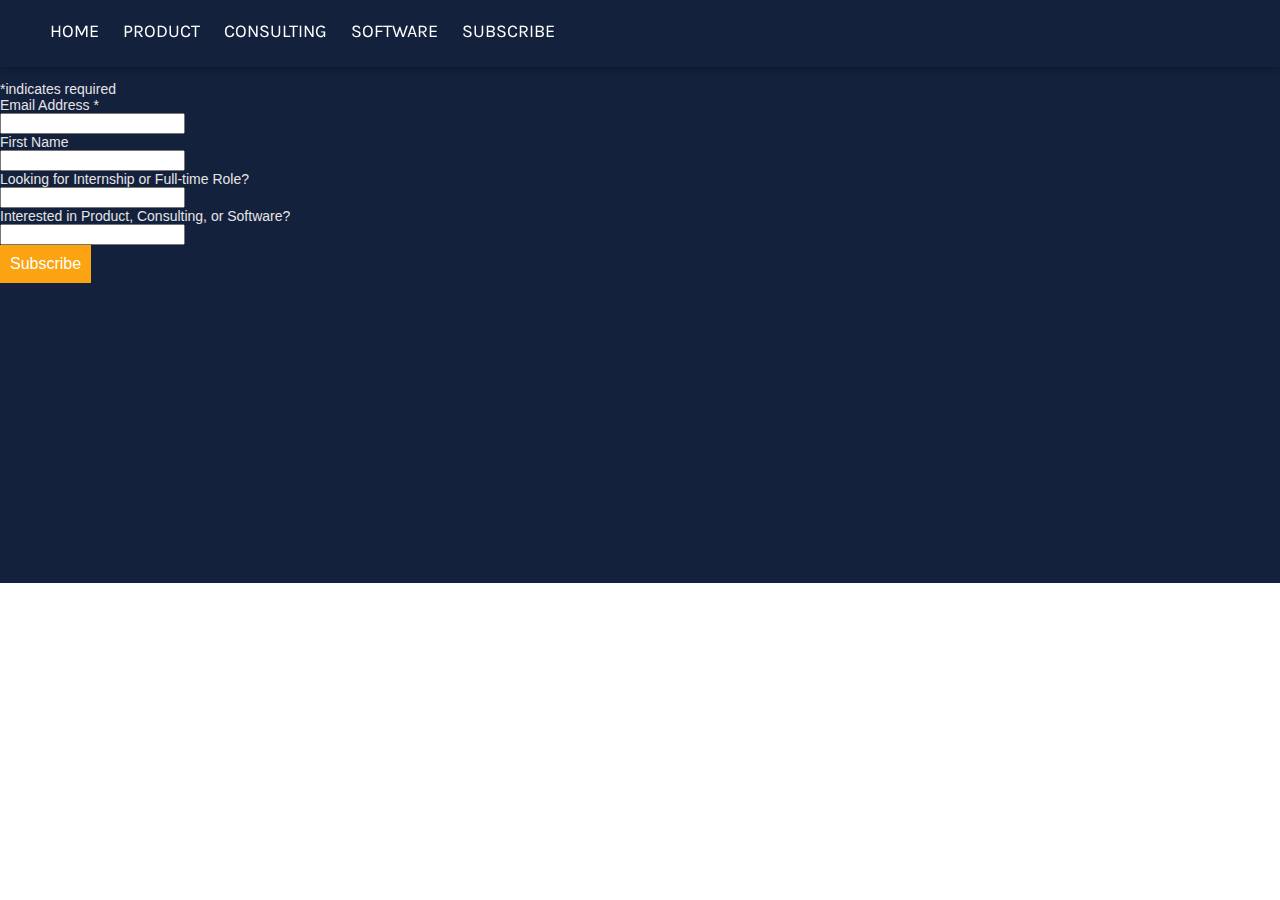
<file: subscribe.html>
<!DOCTYPE html>
<html>
    <head>
        <!-- Global site tag (gtag.js) - Google Analytics -->
<script async src="https://www.googletagmanager.com/gtag/js?id=UA-144235469-1"></script>
<script>
  window.dataLayer = window.dataLayer || [];
  function gtag(){dataLayer.push(arguments);}
  gtag('js', new Date());

  gtag('config', 'UA-144235469-1');
</script>

        <meta name="viewport" content="width=device-width,initial-scale=1,maximum-scale=1,user-scalable=no">
        <meta http-equiv="X-UA-Compatible" content="IE=edge,chrome=1">
        <meta name="HandheldFriendly" content="true">
        <link href="//cdn-images.mailchimp.com/embedcode/classic-10_7.css" rel="stylesheet" type="text/css">
        <style type="text/css">
            #mc_embed_signup{background:#fff; clear: center; font:14px Helvetica,Arial,sans-serif; }
            /* Add your own Mailchimp form style overrides in your site stylesheet or in this style block.
            We recommend moving this block and the preceding CSS link to the HEAD of your HTML file. */
        </style>
        <title>Internship Timeline</title>
        <link rel="stylesheet" type="text/css" href="style.css">
    </head>
    <body>
            <ul id="nav-bar">
                <li class="nav-li"><a class="nav-links" href="index.html" style="text-decoration: none">HOME</a></li>
                <li class="nav-li"><a class="nav-links" href="product.html" style="text-decoration: none">PRODUCT</a></li>
                <li class="nav-li"><a class="nav-links" href="consulting.html" style="text-decoration: none">CONSULTING</a></li>
                <li class="nav-li"><a class="nav-links" href="software.html" style="text-decoration: none">SOFTWARE</a></li>
                <li class="nav-li"><a class="nav-links" href="subscribe.html" style="text-decoration: none">SUBSCRIBE</a></li>
            </ul>  
            <br>   

       
                    <!-- Begin Mailchimp Signup Form -->

                <div id="mc_embed_signup">
                <div class="dark-blue">
                <form action="https://berkeley.us3.list-manage.com/subscribe/post?u=b3994531483da6b141c88418a&amp;id=902907f7cb" method="post" id="mc-embedded-subscribe-form" name="mc-embedded-subscribe-form" class="validate" target="_blank" novalidate>
                    <div id="mc_embed_signup_scroll">

                    <div class="title_two"><div class="gray-text">Subscribe</div></div></div>
                <div class="indicates-required"><div class="gray-text"><span class="asterisk">*</span>indicates required</div></div>
                <div class="mc-field-group">
                    <label for="mce-EMAIL"><div class="gray-text">Email Address <span class="asterisk">*</span></div> 
                </label>
                    <input type="email" value="" name="EMAIL" class="required email" id="mce-EMAIL">
                </div>
                <div class="mc-field-group">
                    <label for="mce-FNAME"><div class="gray-text">First Name</div> </label>
                    <input type="text" value="" name="FNAME" class="" id="mce-FNAME">
                </div>
                <div class="mc-field-group">
                    <label for="mce-MMERGE3"><div class="gray-text">Looking for Internship or Full-time Role?</div> </label>
                    <input type="text" value="" name="MMERGE3" class="" id="mce-MMERGE3">
                </div>
                <div class="mc-field-group">
                    <label for="mce-MMERGE4"><div class="gray-text">Interested in Product, Consulting, or Software?</div> </label>
                    <input type="text" value="" name="MMERGE4" class="" id="mce-MMERGE4">
                </div>
                    <div id="mce-responses" class="clear">
                        <div class="response" id="mce-error-response" style="display:none"></div>
                        <div class="response" id="mce-success-response" style="display:none"></div>
                    </div>    <!-- real people should not fill this in and expect good things - do not remove this or risk form bot signups-->
                    <div style="position: absolute; left: -5000px;" aria-hidden="true"><input type="text" name="b_b3994531483da6b141c88418a_902907f7cb" tabindex="-1" value=""></div>
                    <div class="clear"><input type="submit" value="Subscribe" name="subscribe" id="mc-embedded-subscribe" class="button"></div>
                    </div>
                </form>

                </div>
            </div>
                <script type='text/javascript' src='//s3.amazonaws.com/downloads.mailchimp.com/js/mc-validate.js'></script><script type='text/javascript'>(function($) {window.fnames = new Array(); window.ftypes = new Array();fnames[0]='EMAIL';ftypes[0]='email';fnames[1]='FNAME';ftypes[1]='text';fnames[3]='MMERGE3';ftypes[3]='text';fnames[4]='MMERGE4';ftypes[4]='text';}(jQuery));var $mcj = jQuery.noConflict(true);</script>
                <!--End mc_embed_signup-->

                </div>

            </div>

                

    </body>
</html>
</file>
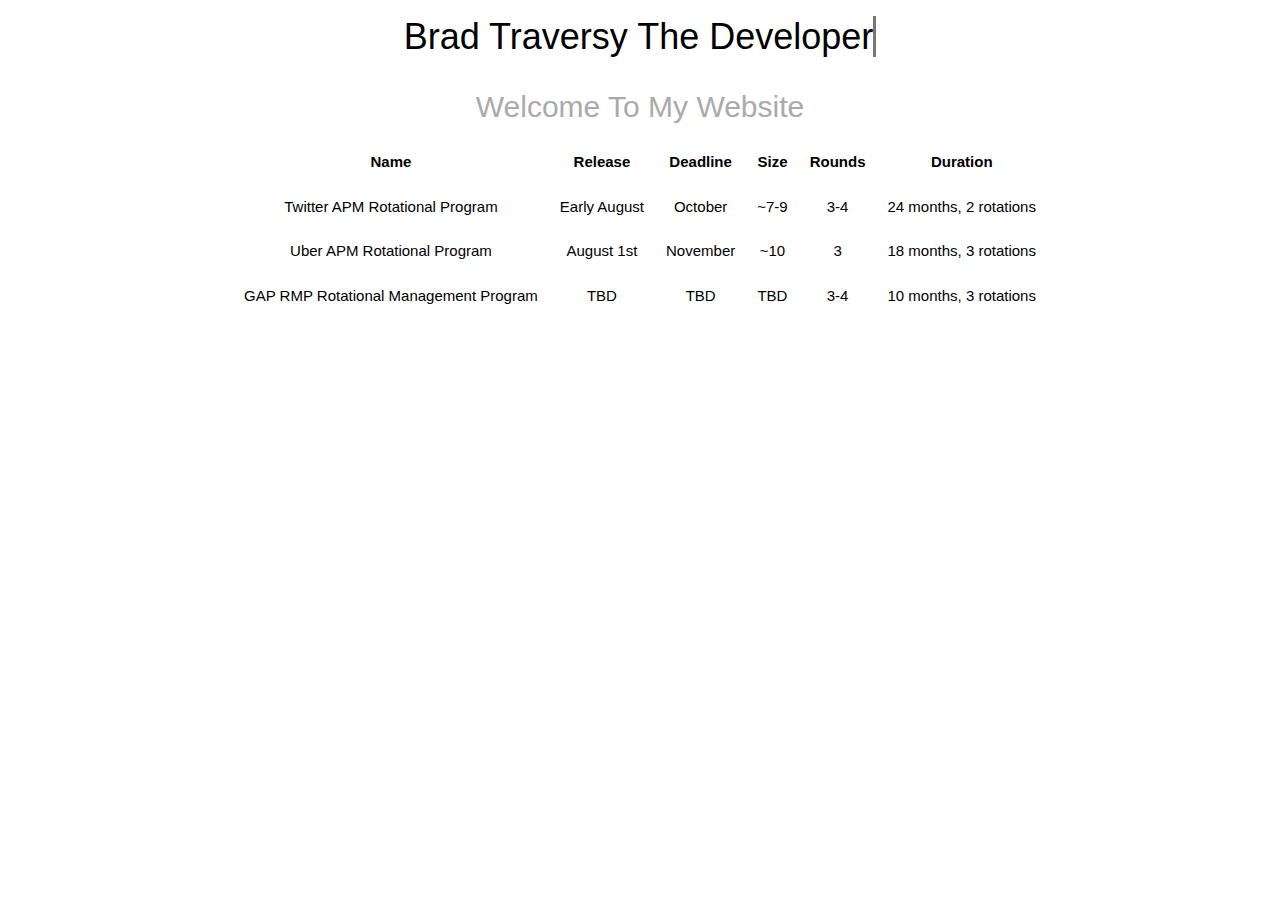
<file: test.html>
<!DOCTYPE html>
<html lang="en">
<head>
  <meta charset="UTF-8">
  <meta name="viewport" content="width=device-width, initial-scale=1.0">
  <meta http-equiv="X-UA-Compatible" content="ie=edge">
  <link rel="stylesheet" href="style.css">
  <script src="https://www.w3schools.com/lib/w3.js"></script>
  <link href="https://www.w3schools.com/w3css/4/w3.css" rel="stylesheet" />
  <style>
    body {
      font-family: "Segoe UI",Arial,sans-serif;
    }
    .centerWrapper {
      width: 100%;
      text-align: center;
    }
    table {
      display: inline-block;
    }
    th, td {
      padding: 10px;
      text-align: center;
    }
  </style>
  <title>Welcome To My Site</title>
</head>
<body>
    <div class="centerWrapper">
  <div class="container3">
    <h1>Brad Traversy The 
      <span class="txt-type" data-wait="3000" data-words='["Developer boi", "Designer", "Creator"]'></span>
    </h1>
    <h2>Welcome To My Website</h2>
  </div>
      <table id="usersTable">
          <tr>
            <th onclick="w3.sortHTML('#usersTable', '.item', 'td:nth-child(1)')" style="cursor:pointer">Name</th>
            <th onclick="w3.sortHTML('#usersTable', '.item', 'td:nth-child(2)')" style="cursor:pointer">Release</th>
            <th onclick="w3.sortHTML('#usersTable', '.item', 'td:nth-child(3)')" style="cursor:pointer">Deadline</th>
            <th onclick="w3.sortHTML('#usersTable', '.item', 'td:nth-child(4)')" style="cursor:pointer">Size</th>
            <th onclick="w3.sortHTML('#usersTable', '.item', 'td:nth-child(5)')" style="cursor:pointer">Rounds</th>
            <th onclick="w3.sortHTML('#usersTable', '.item', 'td:nth-child(6)')" style="cursor:pointer">Duration</th>
          </tr>
          <tr class="item">
            <td>Twitter APM Rotational Program</td>
            <td>Early August </td>
            <td>October</td>
            <td>~7-9</td>
            <td>3-4</td>
            <td>24 months, 2 rotations</td>
          </tr>
          <tr class="item">
              <td>Uber APM Rotational Program </td>
              <td>August 1st</td>
              <td>November</td>
              <td>~10</td>
              <td>3</td>
              <td>18 months, 3 rotations</td>
          </tr>
          <tr class="item">
              <td>GAP RMP Rotational Management Program</td>
              <td>TBD</td>
              <td>TBD</td>
              <td>TBD</td>
              <td>3-4</td>
              <td>10 months, 3 rotations</td>
          </tr>
        </table>
  </div>
  <script src="main.js"></script>
</body>
</html>
</file>
<file: style.css>
@import url('https://fonts.googleapis.com/css?family=Karla');

@import url('https://fonts.googleapis.com/css?family=Montserrat');
@import url('https://fonts.googleapis.com/css?family=Raleway:200,100,400');



.design {
    font-family: 'Raleway', sans-serif;
    padding-top:100px;
    padding-bottom: 100px;
    color: #ccc;
    overflow:hidden;
  }

  .container3 {
    display: flex;
    flex-direction: column;
    justify-content: center;
    height: 100%;
    padding: 0 3rem;
  }
  
  h1, h2 {
    font-weight: 200;
    margin: 0.4rem;
  }
  
  h1 {
    font-size: 3.5rem;
  }
  
  h2 {
    font-size: 2rem;
    color: #aaa;
  }
  
  /* Cursor */
  .txt-type > .txt {
    border-right: 0.2rem solid #777;
  }
  
  @media(min-width: 1200px) {
    h1 {
      font-size: 5rem;
    }
  }
  
  @media(max-width: 800px) {
    .container3 {
      padding: 0 1rem;
    }
  
    h1 {
      font-size: 3rem;
    }
  }
  
  @media(max-width: 500px) {
    h1 {
      font-size: 2.5rem;
    }
  
    h2 {
      font-size: 1.5rem;
    }
  }


html, body {
    margin:0;
    padding:0;
}
   
* {
    box-sizing: border-box;
}


/* Tablet Landscape */
@media screen and (max-width: 1060px) {
    #primary { width:67%; }
    #secondary { width:30%; margin-left:3%;}  
}
/* Tabled Portrait */
@media screen and (max-width: 768px) {
    #primary { width:100%; }
    #secondary { width:100%; margin:0; border:none; }
}


/* These are the conatiners I use to make the side by side objects */

.container > div {
    display: inline-block;
    display: -moz-inline-box;
    *display: inline; /* For IE7 */
    zoom: 1; /* Trigger hasLayout */
    width: 32.5%;
    text-align: center;
    padding-left: 5px;
    padding-right: 5px;
}

.container2 > div {
    display: inline-block;
    display: -moz-inline-box;
    *display: inline; /* For IE7 */
    zoom: 1; /* Trigger hasLayout */
    width: 50%;
    text-align: center;
}

/* Navigation bar styling */
.navbar a {
    color: black;
    text-align: center;
    padding: 14px 16px;
    text-decoration: none;
    font-size: 17px;
  }
  
  .navbar a:hover {
    background: #ddd;
    color: black;
  }

#nav-bar {
    box-shadow: 0 3px 6px rgba(0,0,0,0.10), 0 3px 6px rgba(0,0,0,0.14); 
    margin: 0;
    font-size: 18px;
    padding: 20px 40px;
    float: left;
    font-family: karla;
    margin: 0;
    position: fixed;
    overflow: hidden;
    background: #14213D;
    color: white;
    width: 100%;
    top: 0;
}

#nav-bar a {
    float: left;
    display: block;
    text-align: center;
}

.nav-li {
    display: inline-block;
    margin: 0 10px;

}

.nav-links {
    color: white;
}

.nav-links:visited {
    text-decoration: none; color:white; 
}

.nav-links:hover {
    text-decoration: none; color:#FCA311;
}

.norm-links {
    font-size: 18px;
    font-family: montserrat;
    color: #14213D;
    text-align: center;
}

.norm-links:hover {
    text-decoration: none; color:#FCA311;
}


.norm-text {

        font-size: 18px;
        font-family: montserrat;
        color: #14213D;
}

.norm-text2 {

    font-size: 18px;
    font-family: montserrat;
    color: black;
    padding-left: 40px;
    padding-right: 40px;
    line-height: 1.5em;
}

.under-nav {
    font-family: montserrat;
    padding: 10px;
    padding-bottom: 20px;
    color: white;
    background-color:#14213D;
}

.under-nav2 {
    font-family: montserrat;
    padding: 10px;
    padding-bottom: 20px;
    padding-top: 0px;
    color: white;
    background-color:#14213D;
}

.home-header {
    font-size: 40px;
    padding-left: 20%;
    padding-right: 20%;
    padding-bottom: 5px;
    padding-top: 10px;
    color: white;
    background-color:#14213D;
    font-family: montserrat;
    text-align: center;
}

.product-header {
    font-size: 30px;
    padding-left: 20%;
    padding-right: 20%;
    padding-bottom: 5px;
    padding-top: 10px;
    color: white;
    background-color:#14213D;
    font-family: montserrat;
    text-align: center;

}


.description {
    font-size: 18px;
    font-weight: 50;
    padding-top: 0px;
    padding-left: 20%;
    padding-right: 20%;
    padding-bottom: 50px;
    font-family: montserrat;
    color: #FCA311;
    background-color:#14213D;
    text-align: center;
}

.description-two {
    font-size: 18px;
    font-weight: 50;
    padding-top: 0px;
    padding-left: 20%;
    padding-right: 20%;
    padding-bottom: 1s0px;
    font-family: montserrat;
    color: #FCA311;
    background-color:#14213D;
    text-align: center;
}

.home-under-header {
    font-size: 20px;
    font-weight: 50;
    padding-left: 20%;
    padding-right: 20%;
    padding-bottom: 20px;
    font-family: montserrat;
    color: white;
    line-height: 1.7em;
    background-color:#14213D;
    text-align: center;
}



.home-body {
    background-color:#E5E5E5;
}


.title {
    text-align: center;
    font-family: karla;
    padding-top: 20px;
    padding-bottom: 30px;
    font-size: 28px;
}

.title_two {
    text-align: center;
    font-family: karla;
    padding-top: 20px;
    padding-bottom: 10px;
    font-size: 28px;
    color: black;
}

.title_three {
    font-family: karla;
    padding-top: 20px;
    padding-bottom: 10px;
    font-size: 28px;
    color: white;
}

.gray-background {
    background-color: #E5E5E5;
}

.tangerine-text {
    font-size: 18px;
    font-weight: 70;
    text-align: center;
    padding-top: 18px;
    padding-left: 20%;
    padding-right: 20%;
    font-family: montserrat;
    color: #FCA311;
}

.home-text {
    color: black;
    font-family: karla;
    padding: 2%;
    line-height: 1.5em;
    font-size: 20px;
    text-align: center;

}

.dark-blue {
    background-color: #14213D;
    padding-bottom: 300px;
}

.dark-blue2 {
    background-color: #14213D;
    padding-bottom: 30px;
}

.gray-text {
    color: #E5E5E5;
}

.center-text {
    padding-top: 10px;
    padding-bottom: 10px;
    font-family: montserrat;
    font-size: 18px;
    line-height: 1.5em;
    
}

.center-text-two {
    padding-top: 10px;
    padding-bottom: 10px;
    font-family: montserrat;
    font-size: 18px;
    line-height: 1.5em;

}



.title2 {
    text-align: center;
    color:rgb(14, 13, 13);
    font-family: karla;
    padding-top: 10px;
    font-size: 25px;
}

.logos2 {
    width: 100px;
    
    text-align: center;
}

.logos3 {
    width: 33.33333%;
    text-align: center;

}

.button {
    background-color: #FCA311;
    border: none;
    color: white;
    padding: 10px;
    text-align: center;
    text-decoration: none;
    display: inline-block;
    font-size: 16px;
    cursor: pointer;
  }

  .button1 {
      border-radius: 16px;
    }

.center {
    text-align: center;
    padding-top:20px;
}
</file>
